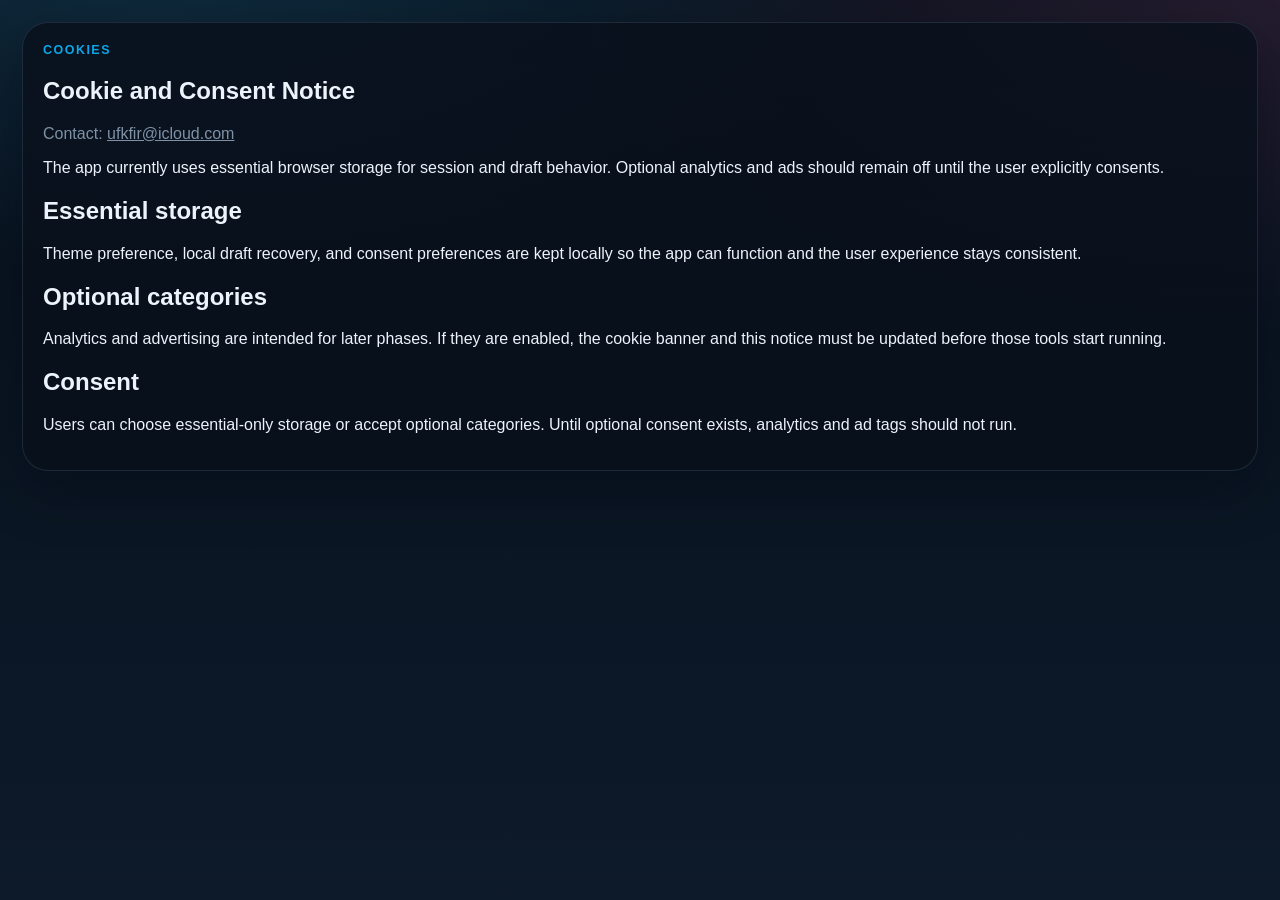
<file: cookies.html>
<!doctype html>
<html lang="en">
<head>
  <meta charset="utf-8" />
  <meta name="viewport" content="width=device-width,initial-scale=1" />
  <title>Cookies | sync.tvguitar.com</title>
  <link rel="stylesheet" href="styles.css" />
</head>
<body data-theme="dark">
<main class="page">
  <section class="panelSection">
    <p class="eyebrow">Cookies</p>
    <h1>Cookie and Consent Notice</h1>
    <p class="muted">Contact: <a href="mailto:ufkfir@icloud.com">ufkfir@icloud.com</a></p>
    <p>The app currently uses essential browser storage for session and draft behavior. Optional analytics and ads should remain off until the user explicitly consents.</p>

    <h2>Essential storage</h2>
    <p>Theme preference, local draft recovery, and consent preferences are kept locally so the app can function and the user experience stays consistent.</p>

    <h2>Optional categories</h2>
    <p>Analytics and advertising are intended for later phases. If they are enabled, the cookie banner and this notice must be updated before those tools start running.</p>

    <h2>Consent</h2>
    <p>Users can choose essential-only storage or accept optional categories. Until optional consent exists, analytics and ad tags should not run.</p>
  </section>
</main>
</body>
</html>
</file>
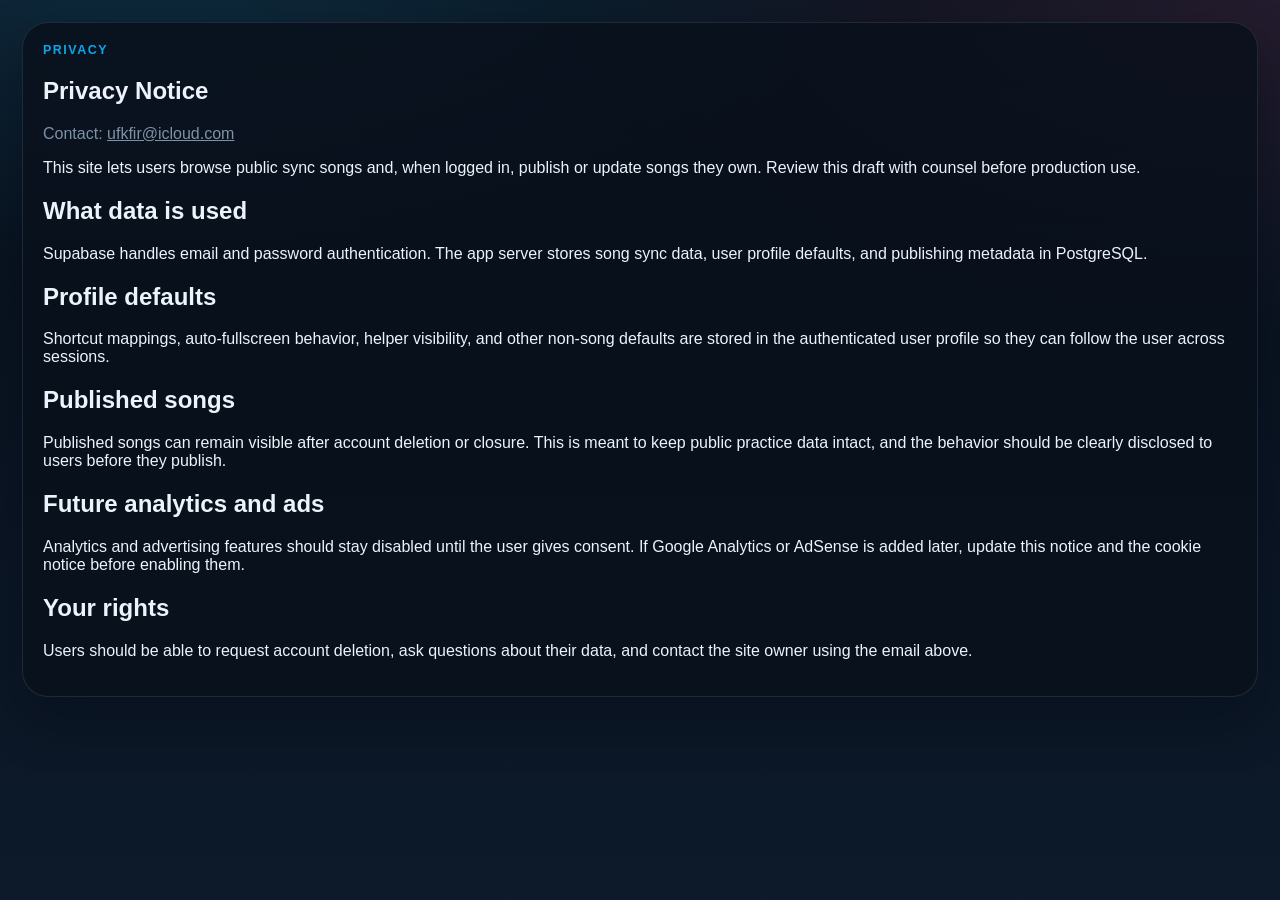
<file: privacy.html>
<!doctype html>
<html lang="en">
<head>
  <meta charset="utf-8" />
  <meta name="viewport" content="width=device-width,initial-scale=1" />
  <title>Privacy | sync.tvguitar.com</title>
  <link rel="stylesheet" href="styles.css" />
</head>
<body data-theme="dark">
<main class="page">
  <section class="panelSection">
    <p class="eyebrow">Privacy</p>
    <h1>Privacy Notice</h1>
    <p class="muted">Contact: <a href="mailto:ufkfir@icloud.com">ufkfir@icloud.com</a></p>
    <p>This site lets users browse public sync songs and, when logged in, publish or update songs they own. Review this draft with counsel before production use.</p>

    <h2>What data is used</h2>
    <p>Supabase handles email and password authentication. The app server stores song sync data, user profile defaults, and publishing metadata in PostgreSQL.</p>

    <h2>Profile defaults</h2>
    <p>Shortcut mappings, auto-fullscreen behavior, helper visibility, and other non-song defaults are stored in the authenticated user profile so they can follow the user across sessions.</p>

    <h2>Published songs</h2>
    <p>Published songs can remain visible after account deletion or closure. This is meant to keep public practice data intact, and the behavior should be clearly disclosed to users before they publish.</p>

    <h2>Future analytics and ads</h2>
    <p>Analytics and advertising features should stay disabled until the user gives consent. If Google Analytics or AdSense is added later, update this notice and the cookie notice before enabling them.</p>

    <h2>Your rights</h2>
    <p>Users should be able to request account deletion, ask questions about their data, and contact the site owner using the email above.</p>
  </section>
</main>
</body>
</html>
</file>
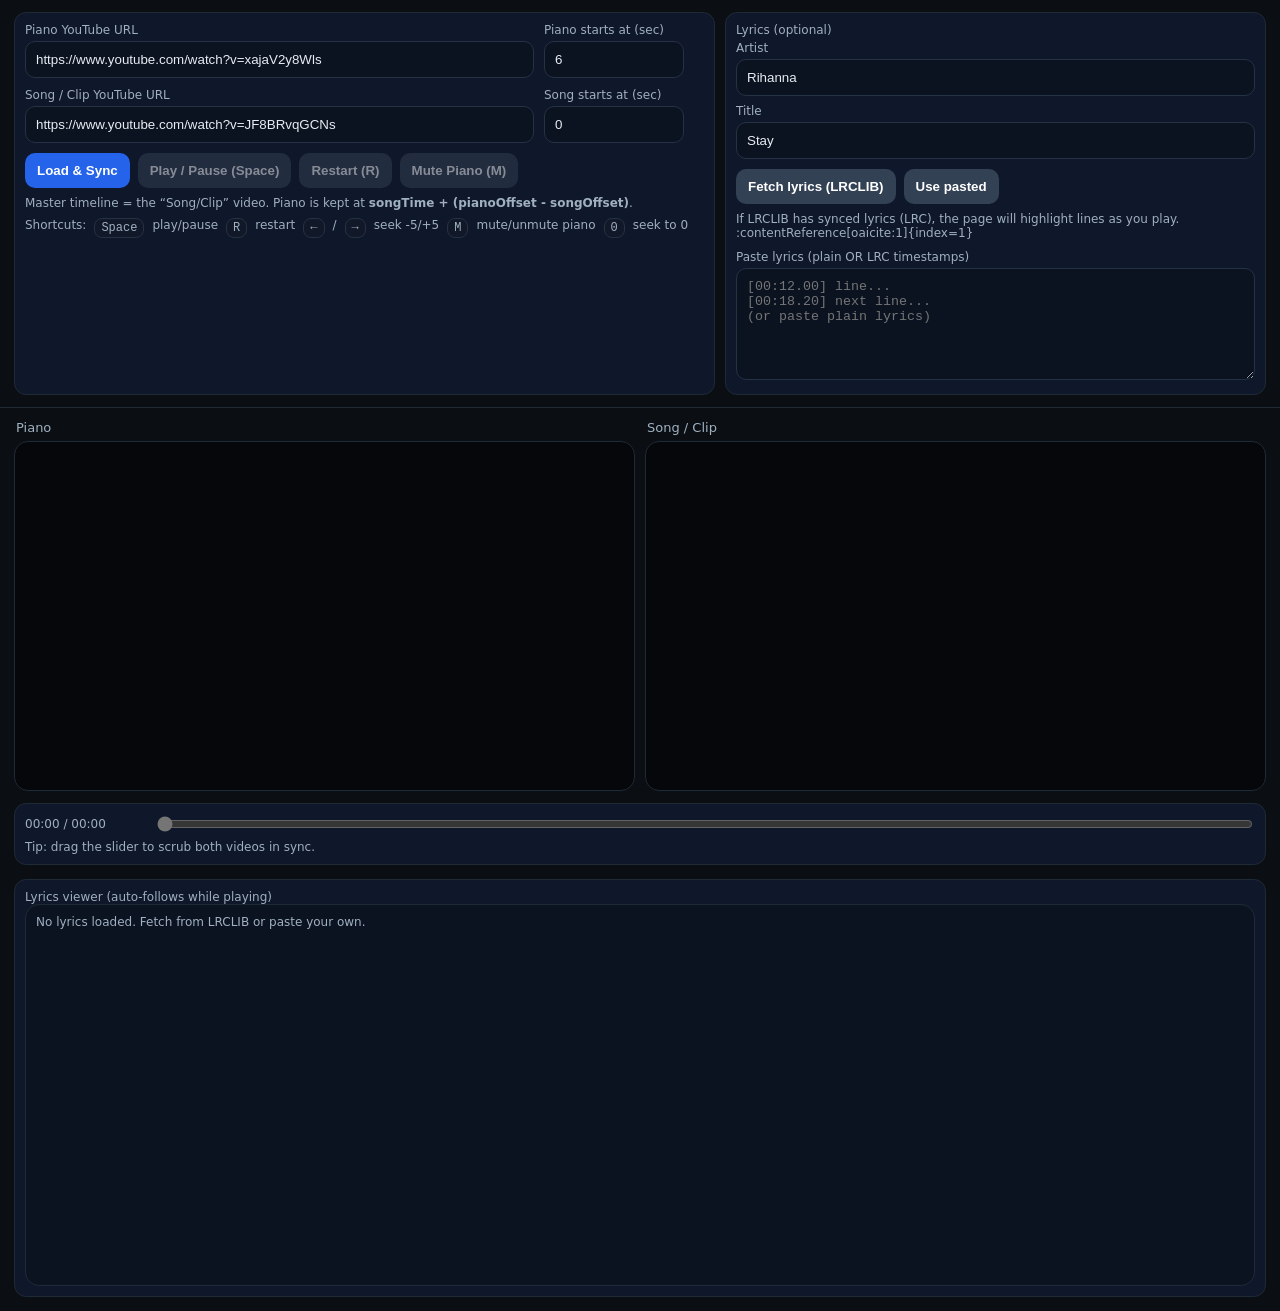
<file: sync-piano.html>
<!doctype html>
<html lang="en">
<head>
    <meta charset="utf-8" />
    <meta name="viewport" content="width=device-width,initial-scale=1" />
    <title>Rihanna – Stay (Piano + Song Sync)</title>
    <style>
        :root { color-scheme: dark; }
        body { margin: 0; font-family: system-ui, Segoe UI, Arial; background:#0b0f14; color:#e6edf3; }
        header { padding: 12px 14px; border-bottom: 1px solid #1f2a37; background:#0b0f14; position: sticky; top: 0; z-index: 10; }
        .row { display:flex; gap:10px; flex-wrap: wrap; }
        .card { background:#0f172a; border:1px solid #1f2a37; border-radius:12px; padding:10px; }
        .grow { flex: 1 1 480px; }
        label { font-size: 12px; color:#9fb0c0; display:block; margin-bottom: 4px; }
        input[type="text"], input[type="number"], textarea {
            width: 100%; box-sizing: border-box;
            background:#0b1220; border:1px solid #253244; color:#e6edf3;
            border-radius:10px; padding:10px; outline:none;
        }
        input[type="number"] { max-width: 140px; }
        button {
            background:#2563eb; border:none; color:white;
            padding:10px 12px; border-radius:10px; cursor:pointer;
            font-weight: 600;
        }
        button.secondary { background:#334155; }
        button:disabled { opacity: .5; cursor: not-allowed; }
        .players { display:flex; gap:10px; padding: 12px 14px; flex-wrap: wrap; }
        .playerWrap { flex: 1 1 480px; min-width: 320px; }
        .playerTitle { font-size: 13px; color:#9fb0c0; margin: 0 0 6px 2px; }
        .playerBox { aspect-ratio: 16/9; background:#05070a; border:1px solid #1f2a37; border-radius: 14px; overflow:hidden; }
        .playerBox > div { width: 100%; height: 100%; }
        .controls { padding: 0 14px 14px; }
        .timeline { display:flex; align-items:center; gap:10px; }
        input[type="range"] { width: 100%; }
        .small { font-size: 12px; color:#9fb0c0; }
        .lyricsArea { padding: 0 14px 14px; display:grid; gap:10px; }
        .lyricsBox { height: 40vh; overflow:auto; border:1px solid #1f2a37; border-radius: 14px; background:#0b1220; padding:10px; }
        .line { padding: 6px 8px; border-radius: 10px; }
        .line.active { background:#1d4ed8; color:white; }
        .kbd { font-family: ui-monospace, SFMono-Regular, Menlo, Consolas, monospace; background:#111827; border:1px solid #243244; padding:2px 6px; border-radius: 8px; }
        .hint { display:flex; flex-wrap: wrap; gap:8px; }
    </style>
</head>
<body>
<header>
    <div class="row">
        <div class="card grow">
            <div class="row" style="align-items:end;">
                <div class="grow">
                    <label>Piano YouTube URL</label>
                    <input id="pianoUrl" type="text" value="https://www.youtube.com/watch?v=xajaV2y8Wls" />
                </div>
                <div style="width:160px;">
                    <label>Piano starts at (sec)</label>
                    <input id="pianoOffset" type="number" step="0.1" value="6" />
                </div>
            </div>

            <div class="row" style="margin-top:10px; align-items:end;">
                <div class="grow">
                    <label>Song / Clip YouTube URL</label>
                    <input id="songUrl" type="text" value="https://www.youtube.com/watch?v=JF8BRvqGCNs" />
                </div>
                <div style="width:160px;">
                    <label>Song starts at (sec)</label>
                    <input id="songOffset" type="number" step="0.1" value="0" />
                </div>
            </div>

            <div class="row" style="margin-top:10px; gap:8px;">
                <button id="loadBtn">Load & Sync</button>
                <button id="playBtn" class="secondary" disabled>Play / Pause (Space)</button>
                <button id="restartBtn" class="secondary" disabled>Restart (R)</button>
                <button id="mutePianoBtn" class="secondary" disabled>Mute Piano (M)</button>
            </div>

            <div class="small" style="margin-top:8px;">
                Master timeline = the “Song/Clip” video. Piano is kept at <b>songTime + (pianoOffset - songOffset)</b>.
            </div>

            <div class="hint small" style="margin-top:8px;">
                Shortcuts:
                <span class="kbd">Space</span> play/pause
                <span class="kbd">R</span> restart
                <span class="kbd">←</span>/<span class="kbd">→</span> seek -5/+5
                <span class="kbd">M</span> mute/unmute piano
                <span class="kbd">0</span> seek to 0
            </div>
        </div>

        <div class="card" style="flex: 1 1 320px;">
            <label>Lyrics (optional)</label>
            <div class="row" style="gap:8px; align-items:end;">
                <div class="grow">
                    <label style="margin-top:0;">Artist</label>
                    <input id="artist" type="text" value="Rihanna" />
                </div>
                <div class="grow">
                    <label style="margin-top:0;">Title</label>
                    <input id="title" type="text" value="Stay" />
                </div>
            </div>
            <div class="row" style="margin-top:10px; gap:8px;">
                <button id="fetchLyricsBtn" class="secondary">Fetch lyrics (LRCLIB)</button>
                <button id="usePastedBtn" class="secondary">Use pasted</button>
            </div>
            <div class="small" style="margin-top:8px;">
                If LRCLIB has synced lyrics (LRC), the page will highlight lines as you play. :contentReference[oaicite:1]{index=1}
            </div>
            <label style="margin-top:10px;">Paste lyrics (plain OR LRC timestamps)</label>
            <textarea id="lyricsPaste" rows="6" placeholder="[00:12.00] line...
[00:18.20] next line...
(or paste plain lyrics)"></textarea>
        </div>
    </div>
</header>

<section class="players">
    <div class="playerWrap">
        <p class="playerTitle">Piano</p>
        <div class="playerBox"><div id="pianoPlayer"></div></div>
    </div>
    <div class="playerWrap">
        <p class="playerTitle">Song / Clip</p>
        <div class="playerBox"><div id="songPlayer"></div></div>
    </div>
</section>

<section class="controls">
    <div class="card">
        <div class="timeline">
            <span id="timeLabel" class="small" style="min-width:120px;">00:00 / 00:00</span>
            <input id="scrubber" type="range" min="0" max="100" value="0" step="0.01" disabled />
        </div>
        <div class="small" style="margin-top:6px;">
            Tip: drag the slider to scrub both videos in sync.
        </div>
    </div>
</section>

<section class="lyricsArea">
    <div class="card">
        <div class="small">Lyrics viewer (auto-follows while playing)</div>
        <div id="lyricsBox" class="lyricsBox"></div>
    </div>
</section>

<script>
    // --- Helpers ---
    function extractYouTubeId(url) {
        try {
            const u = new URL(url.trim());
            if (u.hostname.includes("youtu.be")) return u.pathname.replace("/", "");
            if (u.searchParams.get("v")) return u.searchParams.get("v");
            // fallback: last path segment
            const parts = u.pathname.split("/").filter(Boolean);
            return parts[parts.length - 1] || "";
        } catch { return ""; }
    }

    function fmtTime(sec) {
        sec = Math.max(0, sec || 0);
        const m = Math.floor(sec / 60);
        const s = Math.floor(sec % 60);
        return String(m).padStart(2,"0") + ":" + String(s).padStart(2,"0");
    }

    // Parse LRC: lines like [mm:ss.xx] text
    function parseLRC(text) {
        const lines = [];
        const re = /\[(\d{1,2}):(\d{2})(?:\.(\d{1,2}))?\]\s*(.*)/g;
        const raw = text.split(/\r?\n/);
        for (const row of raw) {
            let m;
            let matched = false;
            while ((m = re.exec(row)) !== null) {
                matched = true;
                const mm = parseInt(m[1], 10);
                const ss = parseInt(m[2], 10);
                const cs = m[3] ? parseInt(m[3].padEnd(2,"0"), 10) : 0; // centiseconds
                const t = mm * 60 + ss + cs / 100;
                const content = (m[4] || "").trim();
                lines.push({ t, content });
            }
            if (!matched && row.trim()) {
                // plain text line (no time)
                lines.push({ t: null, content: row.trim() });
            }
            re.lastIndex = 0;
        }
        // If any timed lines exist, sort them
        const hasTimed = lines.some(x => x.t !== null);
        if (hasTimed) return lines.filter(x => x.t !== null && x.content).sort((a,b)=>a.t-b.t);
        // Otherwise plain lyrics
        return lines.filter(x => x.content).map((x,i)=>({t:null, content:x.content, i}));
    }

    // --- State ---
    let song, piano;
    let readySong = false, readyPiano = false;
    let syncing = false;
    let userScrubbing = false;

    let baseOffset = 0; // pianoTime = songTime + baseOffset
    let songStartOffset = 0;
    let duration = 0;

    let lyrics = [];
    let lastActiveIdx = -1;

    // --- UI ---
    const el = (id) => document.getElementById(id);
    const loadBtn = el("loadBtn");
    const playBtn = el("playBtn");
    const restartBtn = el("restartBtn");
    const mutePianoBtn = el("mutePianoBtn");
    const scrubber = el("scrubber");
    const timeLabel = el("timeLabel");
    const lyricsBox = el("lyricsBox");

    function renderLyrics() {
        lyricsBox.innerHTML = "";
        if (!lyrics.length) {
            lyricsBox.innerHTML = `<div class="small">No lyrics loaded. Fetch from LRCLIB or paste your own.</div>`;
            return;
        }
        lyrics.forEach((l, idx) => {
            const div = document.createElement("div");
            div.className = "line";
            div.dataset.idx = String(idx);
            div.textContent = (l.t != null ? `[${fmtTime(l.t)}] ` : "") + l.content;
            lyricsBox.appendChild(div);
        });
        lastActiveIdx = -1;
    }

    function setActiveLyricByTime(t) {
        if (!lyrics.length) return;
        // timed lyrics only
        if (lyrics[0].t == null) return;

        // find last line with time <= t
        let lo = 0, hi = lyrics.length - 1, ans = -1;
        while (lo <= hi) {
            const mid = (lo + hi) >> 1;
            if (lyrics[mid].t <= t) { ans = mid; lo = mid + 1; }
            else hi = mid - 1;
        }
        if (ans === -1) ans = 0;
        if (ans === lastActiveIdx) return;

        const prev = lyricsBox.querySelector(".line.active");
        if (prev) prev.classList.remove("active");

        const curr = lyricsBox.querySelector(`.line[data-idx="${ans}"]`);
        if (curr) {
            curr.classList.add("active");
            curr.scrollIntoView({ block: "center", behavior: "smooth" });
        }
        lastActiveIdx = ans;
    }

    // --- YouTube API boot ---
    function ensureYTApi() {
        return new Promise((resolve) => {
            if (window.YT && window.YT.Player) return resolve();
            const tag = document.createElement("script");
            tag.src = "https://www.youtube.com/iframe_api";
            window.onYouTubeIframeAPIReady = () => resolve();
            document.head.appendChild(tag);
        });
    }

    function canSync() { return readySong && readyPiano; }

    function enableControls() {
        playBtn.disabled = false;
        restartBtn.disabled = false;
        mutePianoBtn.disabled = false;
        scrubber.disabled = false;
    }

    function calcOffsets() {
        const pOff = parseFloat(el("pianoOffset").value || "0");
        const sOff = parseFloat(el("songOffset").value || "0");
        songStartOffset = sOff;
        baseOffset = pOff - sOff; // pianoTime = songTime + baseOffset
    }

    function safeSeekBoth(songTime) {
        songTime = Math.max(0, Math.min(duration || songTime, songTime));
        const pianoTime = Math.max(0, songTime + baseOffset);

        // Seek song first (master)
        song.seekTo(songTime + songStartOffset, true);
        piano.seekTo(pianoTime + songStartOffset, true); // align in same master frame
    }

    // drift correction
    function syncLoop() {
        if (!canSync()) return;
        if (userScrubbing) return;

        const st = song.getCurrentTime() - songStartOffset;
        const pt = piano.getCurrentTime() - songStartOffset;
        const targetP = st + baseOffset;

        // If drift is big, correct it
        const drift = pt - targetP;
        if (Math.abs(drift) > 0.25) {
            piano.seekTo(Math.max(0, targetP + songStartOffset), true);
        }

        // Update UI
        if (!syncing) return;
        scrubber.value = String(Math.max(0, Math.min(duration, st)));
        timeLabel.textContent = `${fmtTime(st)} / ${fmtTime(duration)}`;
        setActiveLyricByTime(st);

        requestAnimationFrame(syncLoop);
    }

    function isPlayingAny() {
        // 1 = playing
        return (song.getPlayerState && song.getPlayerState() === 1) || (piano.getPlayerState && piano.getPlayerState() === 1);
    }

    function togglePlayPause() {
        if (!canSync()) return;
        const st = Math.max(0, song.getCurrentTime() - songStartOffset);

        // make sure both are aligned right before toggling play
        safeSeekBoth(st);

        if (isPlayingAny()) {
            song.pauseVideo(); piano.pauseVideo();
            syncing = false;
        } else {
            song.playVideo(); piano.playVideo();
            syncing = true;
            requestAnimationFrame(syncLoop);
        }
    }

    function restart() {
        if (!canSync()) return;
        song.pauseVideo(); piano.pauseVideo();
        safeSeekBoth(0);
        syncing = false;
        scrubber.value = "0";
        timeLabel.textContent = `${fmtTime(0)} / ${fmtTime(duration)}`;
        setActiveLyricByTime(0);
    }

    function toggleMutePiano() {
        if (!piano) return;
        if (piano.isMuted()) piano.unMute();
        else piano.mute();
        mutePianoBtn.textContent = piano.isMuted() ? "Unmute Piano (M)" : "Mute Piano (M)";
    }

    async function loadPlayers() {
        calcOffsets();

        const pianoId = extractYouTubeId(el("pianoUrl").value);
        const songId  = extractYouTubeId(el("songUrl").value);

        if (!pianoId || !songId) {
            alert("Could not parse one of the YouTube URLs (missing video id).");
            return;
        }

        await ensureYTApi();

        readySong = false; readyPiano = false;
        syncing = false;
        scrubber.disabled = true;
        playBtn.disabled = true;
        restartBtn.disabled = true;
        mutePianoBtn.disabled = true;

        // (Re)create players
        if (piano?.destroy) piano.destroy();
        if (song?.destroy) song.destroy();

        piano = new YT.Player("pianoPlayer", {
            videoId: pianoId,
            playerVars: { playsinline: 1, modestbranding: 1, rel: 0 },
            events: {
                onReady: () => {
                    readyPiano = true;
                    // You said you start the piano muted:
                    piano.mute();
                    mutePianoBtn.textContent = "Unmute Piano (M)";
                    if (canSync()) onBothReady();
                }
            }
        });

        song = new YT.Player("songPlayer", {
            videoId: songId,
            playerVars: { playsinline: 1, modestbranding: 1, rel: 0 },
            events: {
                onReady: () => {
                    readySong = true;
                    if (canSync()) onBothReady();
                }
            }
        });

        function onBothReady() {
            // Grab duration from song (master)
            duration = Math.max(0, (song.getDuration?.() || 0) - songStartOffset);
            scrubber.max = String(duration || 100);
            enableControls();

            // Ensure perfect initial alignment
            safeSeekBoth(0);
            timeLabel.textContent = `${fmtTime(0)} / ${fmtTime(duration)}`;
            setActiveLyricByTime(0);
        }
    }

    // --- Lyrics fetch (LRCLIB) ---
    async function fetchLyricsLRCLIB() {
        const artist = el("artist").value.trim();
        const title  = el("title").value.trim();
        if (!artist || !title) return alert("Enter Artist + Title first.");

        // LRCLIB has a public API docs; commonly used: /api/search then /api/get by id. :contentReference[oaicite:2]{index=2}
        // We'll try search first. If CORS blocks in some environments, paste lyrics manually.
        try {
            const qs = new URLSearchParams({ q: `${artist} ${title}` });
            const searchUrl = `https://lrclib.net/api/search?${qs.toString()}`;
            const r = await fetch(searchUrl);
            if (!r.ok) throw new Error(`Search failed: ${r.status}`);
            const arr = await r.json();
            if (!Array.isArray(arr) || arr.length === 0) throw new Error("No results in LRCLIB.");

            // pick best-ish match (first result)
            const best = arr[0];
            if (!best?.id) throw new Error("LRCLIB result missing id.");

            const getUrl = `https://lrclib.net/api/get?id=${encodeURIComponent(best.id)}`;
            const r2 = await fetch(getUrl);
            if (!r2.ok) throw new Error(`Get failed: ${r2.status}`);
            const rec = await r2.json();

            // Fields vary by record; try common ones:
            const text = (rec?.syncedLyrics || rec?.synced_lyrics || rec?.plainLyrics || rec?.plain_lyrics || "").trim();
            if (!text) throw new Error("No lyrics text returned.");
            el("lyricsPaste").value = text;

            lyrics = parseLRC(text);
            renderLyrics();
            // align highlight to current time
            if (canSync()) setActiveLyricByTime(Math.max(0, song.getCurrentTime() - songStartOffset));
        } catch (e) {
            console.warn(e);
            alert("LRCLIB fetch failed (or blocked). Paste lyrics manually in the box and click “Use pasted”.");
        }
    }

    function usePastedLyrics() {
        const text = el("lyricsPaste").value.trim();
        if (!text) return alert("Paste some lyrics first.");
        lyrics = parseLRC(text);
        renderLyrics();
    }

    // --- Events ---
    loadBtn.addEventListener("click", loadPlayers);
    playBtn.addEventListener("click", togglePlayPause);
    restartBtn.addEventListener("click", restart);
    mutePianoBtn.addEventListener("click", toggleMutePiano);

    el("fetchLyricsBtn").addEventListener("click", fetchLyricsLRCLIB);
    el("usePastedBtn").addEventListener("click", usePastedLyrics);

    scrubber.addEventListener("input", () => {
        if (!canSync()) return;
        userScrubbing = true;
        const t = parseFloat(scrubber.value || "0");
        timeLabel.textContent = `${fmtTime(t)} / ${fmtTime(duration)}`;
        setActiveLyricByTime(t);
    });

    scrubber.addEventListener("change", () => {
        if (!canSync()) return;
        const t = parseFloat(scrubber.value || "0");
        safeSeekBoth(t);
        userScrubbing = false;
        // If it was playing, keep playing
        if (isPlayingAny()) {
            song.playVideo(); piano.playVideo();
            syncing = true;
            requestAnimationFrame(syncLoop);
        }
    });

    window.addEventListener("keydown", (e) => {
        if (["INPUT","TEXTAREA"].includes(document.activeElement?.tagName)) return;

        if (e.code === "Space") { e.preventDefault(); togglePlayPause(); }
        else if (e.key.toLowerCase() === "r") { restart(); }
        else if (e.key.toLowerCase() === "m") { toggleMutePiano(); }
        else if (e.key === "0") { safeSeekBoth(0); }
        else if (e.key === "ArrowLeft") {
            if (!canSync()) return;
            const t = Math.max(0, (song.getCurrentTime() - songStartOffset) - 5);
            safeSeekBoth(t);
        } else if (e.key === "ArrowRight") {
            if (!canSync()) return;
            const t = Math.min(duration, (song.getCurrentTime() - songStartOffset) + 5);
            safeSeekBoth(t);
        }
    });

    // init empty lyrics view
    renderLyrics();
</script>
</body>
</html>
</file>
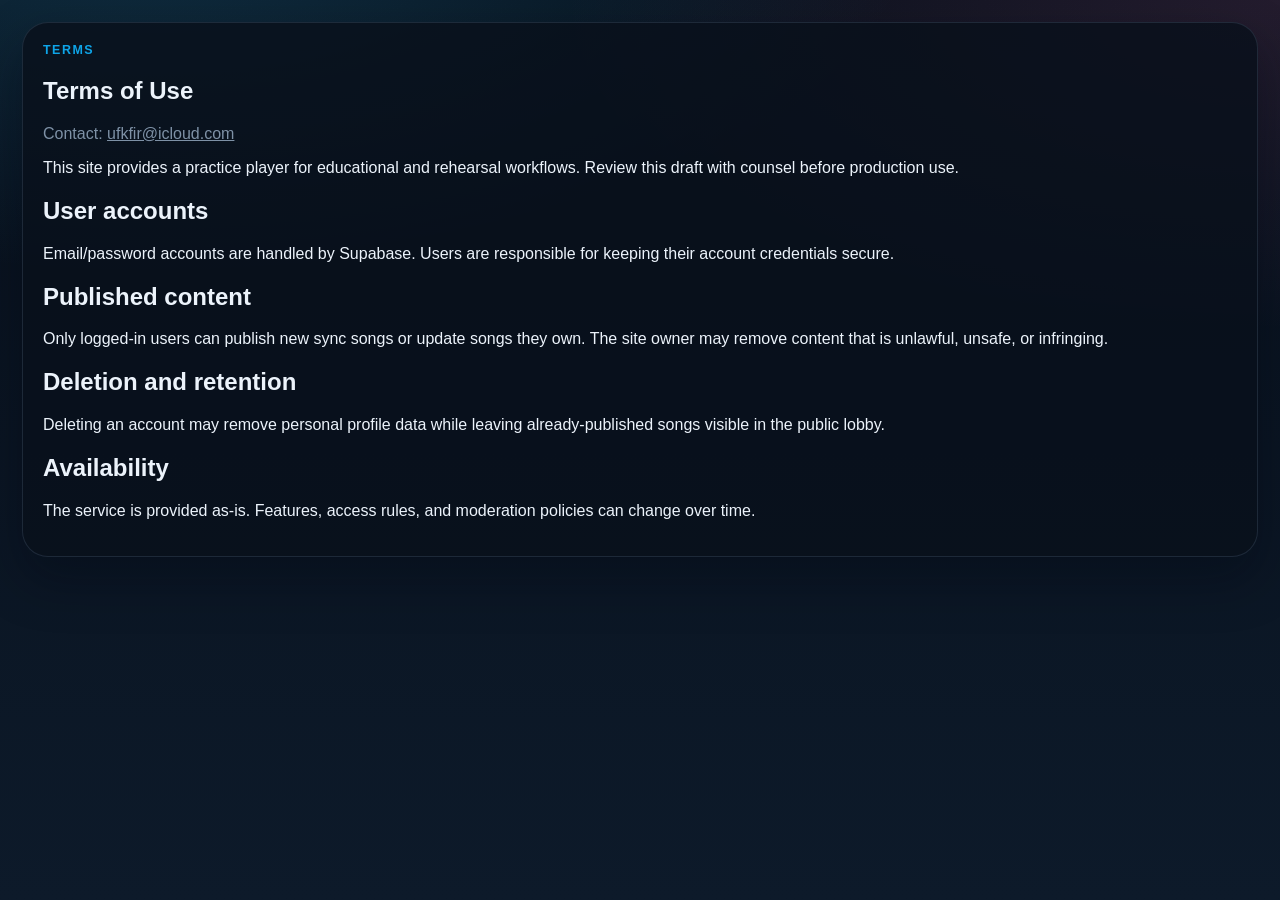
<file: terms.html>
<!doctype html>
<html lang="en">
<head>
  <meta charset="utf-8" />
  <meta name="viewport" content="width=device-width,initial-scale=1" />
  <title>Terms | sync.tvguitar.com</title>
  <link rel="stylesheet" href="styles.css" />
</head>
<body data-theme="dark">
<main class="page">
  <section class="panelSection">
    <p class="eyebrow">Terms</p>
    <h1>Terms of Use</h1>
    <p class="muted">Contact: <a href="mailto:ufkfir@icloud.com">ufkfir@icloud.com</a></p>
    <p>This site provides a practice player for educational and rehearsal workflows. Review this draft with counsel before production use.</p>

    <h2>User accounts</h2>
    <p>Email/password accounts are handled by Supabase. Users are responsible for keeping their account credentials secure.</p>

    <h2>Published content</h2>
    <p>Only logged-in users can publish new sync songs or update songs they own. The site owner may remove content that is unlawful, unsafe, or infringing.</p>

    <h2>Deletion and retention</h2>
    <p>Deleting an account may remove personal profile data while leaving already-published songs visible in the public lobby.</p>

    <h2>Availability</h2>
    <p>The service is provided as-is. Features, access rules, and moderation policies can change over time.</p>
  </section>
</main>
</body>
</html>
</file>
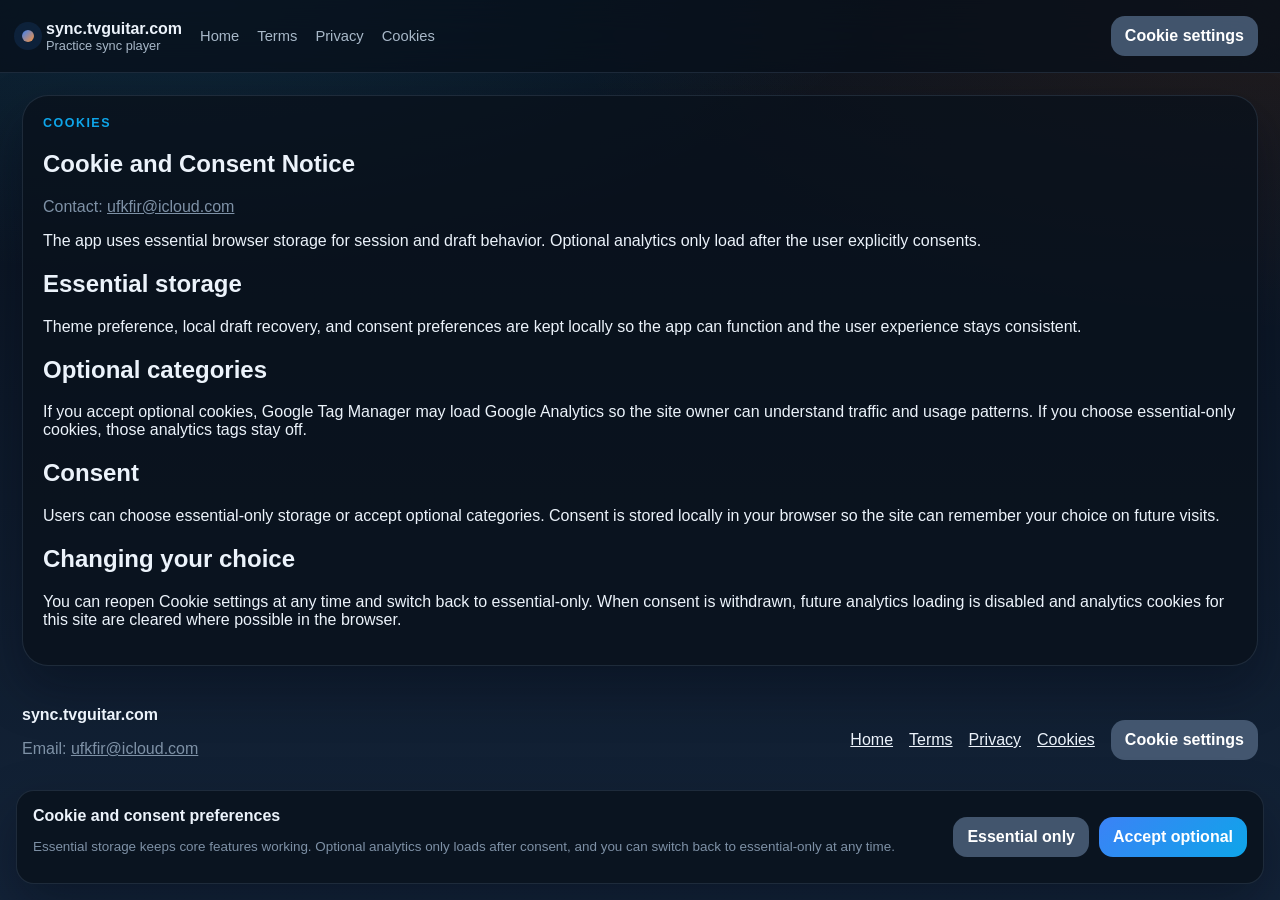
<file: client/cookies.html>
<!doctype html>
<html lang="en">
<head>
  <meta charset="utf-8" />
  <meta name="viewport" content="width=device-width,initial-scale=1" />
  <title>Cookies | sync.tvguitar.com</title>
  <link rel="stylesheet" href="styles.css" />
  <script src="consent.js"></script>
</head>
<body data-theme="dark">
<div id="gtmConsentedFrame" style="display:none"></div>
<header class="siteHeader">
  <a class="brand" href="/">
    <span class="brandDot"></span>
    <span>
      <strong>sync.tvguitar.com</strong>
      <small>Practice sync player</small>
    </span>
  </a>

  <nav class="headerNav">
    <a href="/">Home</a>
    <a href="/terms.html">Terms</a>
    <a href="/privacy.html">Privacy</a>
    <a href="/cookies.html">Cookies</a>
  </nav>

  <div class="headerActions">
    <button class="buttonLike secondary" type="button" data-open-cookie-settings>Cookie settings</button>
  </div>
</header>
<main class="page">
  <section class="panelSection">
    <p class="eyebrow">Cookies</p>
    <h1>Cookie and Consent Notice</h1>
    <p class="muted">Contact: <a href="mailto:ufkfir@icloud.com">ufkfir@icloud.com</a></p>
    <p>The app uses essential browser storage for session and draft behavior. Optional analytics only load after the user explicitly consents.</p>

    <h2>Essential storage</h2>
    <p>Theme preference, local draft recovery, and consent preferences are kept locally so the app can function and the user experience stays consistent.</p>

    <h2>Optional categories</h2>
    <p>If you accept optional cookies, Google Tag Manager may load Google Analytics so the site owner can understand traffic and usage patterns. If you choose essential-only cookies, those analytics tags stay off.</p>

    <h2>Consent</h2>
    <p>Users can choose essential-only storage or accept optional categories. Consent is stored locally in your browser so the site can remember your choice on future visits.</p>

    <h2>Changing your choice</h2>
    <p>You can reopen Cookie settings at any time and switch back to essential-only. When consent is withdrawn, future analytics loading is disabled and analytics cookies for this site are cleared where possible in the browser.</p>
  </section>
</main>
<footer class="siteFooter">
  <div>
    <strong>sync.tvguitar.com</strong>
    <p class="muted">Email: <a href="mailto:ufkfir@icloud.com">ufkfir@icloud.com</a></p>
  </div>
  <div class="footerLinks">
    <a href="/">Home</a>
    <a href="/terms.html">Terms</a>
    <a href="/privacy.html">Privacy</a>
    <a href="/cookies.html">Cookies</a>
    <button class="buttonLike secondary" type="button" data-open-cookie-settings>Cookie settings</button>
  </div>
</footer>
<div id="cookieBanner" class="cookieBanner hidden" role="dialog" aria-live="polite">
  <div>
    <strong>Cookie and consent preferences</strong>
    <p class="small muted">
      Essential storage keeps core features working. Optional analytics only loads after consent, and you can switch back to essential-only at any time.
    </p>
  </div>
  <div class="cookieActions">
    <button id="cookieEssentialBtn" class="secondary" type="button">Essential only</button>
    <button id="cookieAcceptBtn" class="primary" type="button">Accept optional</button>
  </div>
</div>
</body>
</html>
</file>
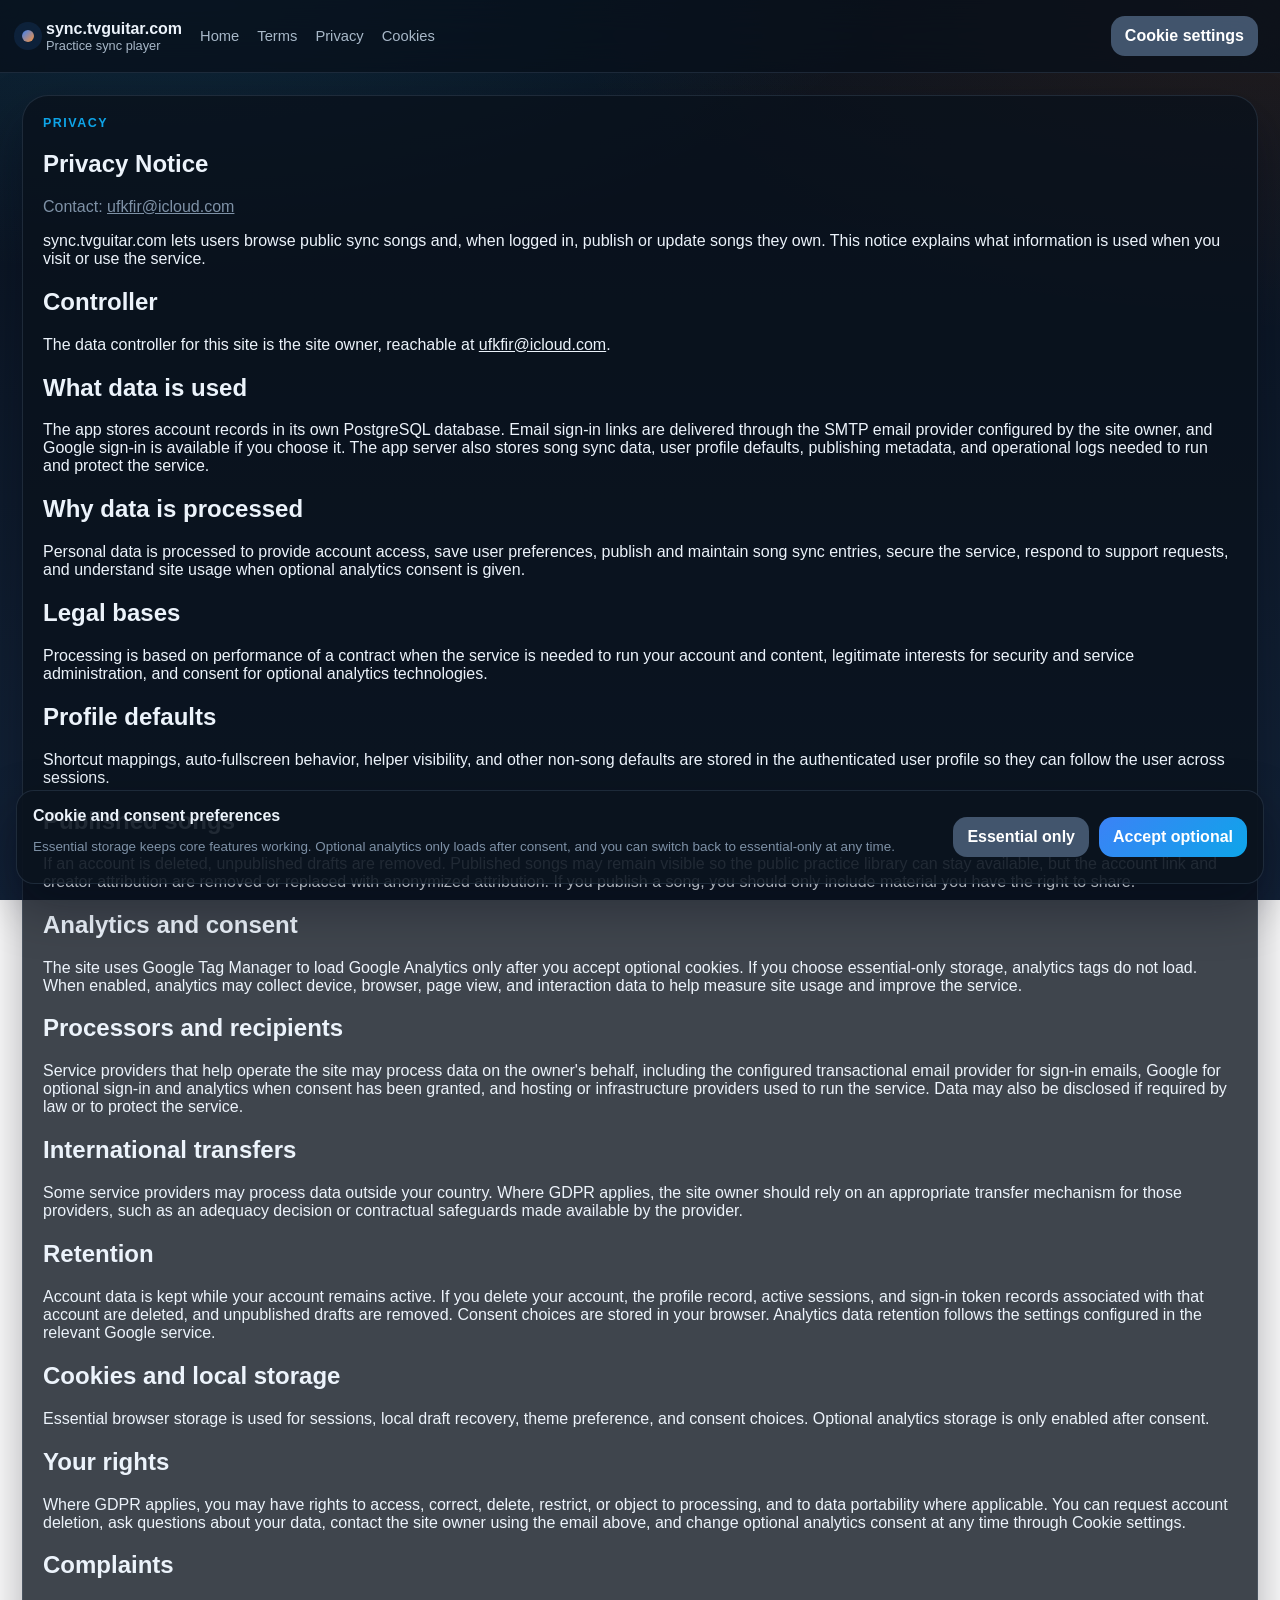
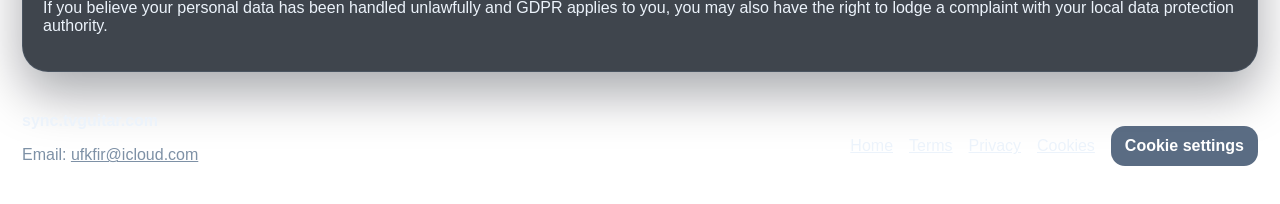
<file: client/privacy.html>
<!doctype html>
<html lang="en">
<head>
  <meta charset="utf-8" />
  <meta name="viewport" content="width=device-width,initial-scale=1" />
  <title>Privacy | sync.tvguitar.com</title>
  <link rel="stylesheet" href="styles.css" />
  <script src="consent.js"></script>
</head>
<body data-theme="dark">
<div id="gtmConsentedFrame" style="display:none"></div>
<header class="siteHeader">
  <a class="brand" href="/">
    <span class="brandDot"></span>
    <span>
      <strong>sync.tvguitar.com</strong>
      <small>Practice sync player</small>
    </span>
  </a>

  <nav class="headerNav">
    <a href="/">Home</a>
    <a href="/terms.html">Terms</a>
    <a href="/privacy.html">Privacy</a>
    <a href="/cookies.html">Cookies</a>
  </nav>

  <div class="headerActions">
    <button class="buttonLike secondary" type="button" data-open-cookie-settings>Cookie settings</button>
  </div>
</header>
<main class="page">
  <section class="panelSection">
    <p class="eyebrow">Privacy</p>
    <h1>Privacy Notice</h1>
    <p class="muted">Contact: <a href="mailto:ufkfir@icloud.com">ufkfir@icloud.com</a></p>
    <p>sync.tvguitar.com lets users browse public sync songs and, when logged in, publish or update songs they own. This notice explains what information is used when you visit or use the service.</p>

    <h2>Controller</h2>
    <p>The data controller for this site is the site owner, reachable at <a href="mailto:ufkfir@icloud.com">ufkfir@icloud.com</a>.</p>

    <h2>What data is used</h2>
    <p>The app stores account records in its own PostgreSQL database. Email sign-in links are delivered through the SMTP email provider configured by the site owner, and Google sign-in is available if you choose it. The app server also stores song sync data, user profile defaults, publishing metadata, and operational logs needed to run and protect the service.</p>

    <h2>Why data is processed</h2>
    <p>Personal data is processed to provide account access, save user preferences, publish and maintain song sync entries, secure the service, respond to support requests, and understand site usage when optional analytics consent is given.</p>

    <h2>Legal bases</h2>
    <p>Processing is based on performance of a contract when the service is needed to run your account and content, legitimate interests for security and service administration, and consent for optional analytics technologies.</p>

    <h2>Profile defaults</h2>
    <p>Shortcut mappings, auto-fullscreen behavior, helper visibility, and other non-song defaults are stored in the authenticated user profile so they can follow the user across sessions.</p>

    <h2>Published songs</h2>
    <p>If an account is deleted, unpublished drafts are removed. Published songs may remain visible so the public practice library can stay available, but the account link and creator attribution are removed or replaced with anonymized attribution. If you publish a song, you should only include material you have the right to share.</p>

    <h2>Analytics and consent</h2>
    <p>The site uses Google Tag Manager to load Google Analytics only after you accept optional cookies. If you choose essential-only storage, analytics tags do not load. When enabled, analytics may collect device, browser, page view, and interaction data to help measure site usage and improve the service.</p>

    <h2>Processors and recipients</h2>
    <p>Service providers that help operate the site may process data on the owner&apos;s behalf, including the configured transactional email provider for sign-in emails, Google for optional sign-in and analytics when consent has been granted, and hosting or infrastructure providers used to run the service. Data may also be disclosed if required by law or to protect the service.</p>

    <h2>International transfers</h2>
    <p>Some service providers may process data outside your country. Where GDPR applies, the site owner should rely on an appropriate transfer mechanism for those providers, such as an adequacy decision or contractual safeguards made available by the provider.</p>

    <h2>Retention</h2>
    <p>Account data is kept while your account remains active. If you delete your account, the profile record, active sessions, and sign-in token records associated with that account are deleted, and unpublished drafts are removed. Consent choices are stored in your browser. Analytics data retention follows the settings configured in the relevant Google service.</p>

    <h2>Cookies and local storage</h2>
    <p>Essential browser storage is used for sessions, local draft recovery, theme preference, and consent choices. Optional analytics storage is only enabled after consent.</p>

    <h2>Your rights</h2>
    <p>Where GDPR applies, you may have rights to access, correct, delete, restrict, or object to processing, and to data portability where applicable. You can request account deletion, ask questions about your data, contact the site owner using the email above, and change optional analytics consent at any time through Cookie settings.</p>

    <h2>Complaints</h2>
    <p>If you believe your personal data has been handled unlawfully and GDPR applies to you, you may also have the right to lodge a complaint with your local data protection authority.</p>
  </section>
</main>
<footer class="siteFooter">
  <div>
    <strong>sync.tvguitar.com</strong>
    <p class="muted">Email: <a href="mailto:ufkfir@icloud.com">ufkfir@icloud.com</a></p>
  </div>
  <div class="footerLinks">
    <a href="/">Home</a>
    <a href="/terms.html">Terms</a>
    <a href="/privacy.html">Privacy</a>
    <a href="/cookies.html">Cookies</a>
    <button class="buttonLike secondary" type="button" data-open-cookie-settings>Cookie settings</button>
  </div>
</footer>
<div id="cookieBanner" class="cookieBanner hidden" role="dialog" aria-live="polite">
  <div>
    <strong>Cookie and consent preferences</strong>
    <p class="small muted">
      Essential storage keeps core features working. Optional analytics only loads after consent, and you can switch back to essential-only at any time.
    </p>
  </div>
  <div class="cookieActions">
    <button id="cookieEssentialBtn" class="secondary" type="button">Essential only</button>
    <button id="cookieAcceptBtn" class="primary" type="button">Accept optional</button>
  </div>
</div>
</body>
</html>
</file>
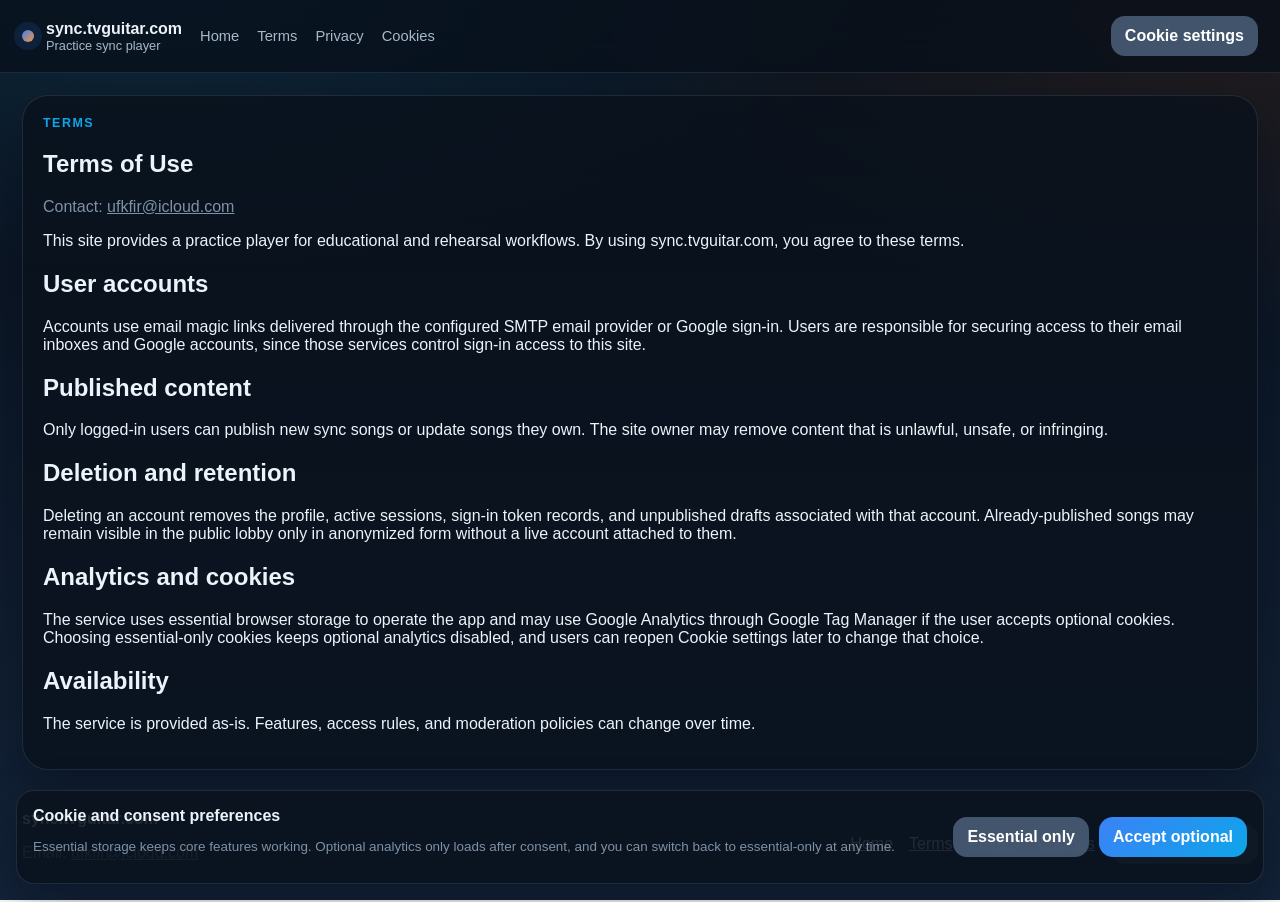
<file: client/terms.html>
<!doctype html>
<html lang="en">
<head>
  <meta charset="utf-8" />
  <meta name="viewport" content="width=device-width,initial-scale=1" />
  <title>Terms | sync.tvguitar.com</title>
  <link rel="stylesheet" href="styles.css" />
  <script src="consent.js"></script>
</head>
<body data-theme="dark">
<div id="gtmConsentedFrame" style="display:none"></div>
<header class="siteHeader">
  <a class="brand" href="/">
    <span class="brandDot"></span>
    <span>
      <strong>sync.tvguitar.com</strong>
      <small>Practice sync player</small>
    </span>
  </a>

  <nav class="headerNav">
    <a href="/">Home</a>
    <a href="/terms.html">Terms</a>
    <a href="/privacy.html">Privacy</a>
    <a href="/cookies.html">Cookies</a>
  </nav>

  <div class="headerActions">
    <button class="buttonLike secondary" type="button" data-open-cookie-settings>Cookie settings</button>
  </div>
</header>
<main class="page">
  <section class="panelSection">
    <p class="eyebrow">Terms</p>
    <h1>Terms of Use</h1>
    <p class="muted">Contact: <a href="mailto:ufkfir@icloud.com">ufkfir@icloud.com</a></p>
    <p>This site provides a practice player for educational and rehearsal workflows. By using sync.tvguitar.com, you agree to these terms.</p>

    <h2>User accounts</h2>
    <p>Accounts use email magic links delivered through the configured SMTP email provider or Google sign-in. Users are responsible for securing access to their email inboxes and Google accounts, since those services control sign-in access to this site.</p>

    <h2>Published content</h2>
    <p>Only logged-in users can publish new sync songs or update songs they own. The site owner may remove content that is unlawful, unsafe, or infringing.</p>

    <h2>Deletion and retention</h2>
    <p>Deleting an account removes the profile, active sessions, sign-in token records, and unpublished drafts associated with that account. Already-published songs may remain visible in the public lobby only in anonymized form without a live account attached to them.</p>

    <h2>Analytics and cookies</h2>
    <p>The service uses essential browser storage to operate the app and may use Google Analytics through Google Tag Manager if the user accepts optional cookies. Choosing essential-only cookies keeps optional analytics disabled, and users can reopen Cookie settings later to change that choice.</p>

    <h2>Availability</h2>
    <p>The service is provided as-is. Features, access rules, and moderation policies can change over time.</p>
  </section>
</main>
<footer class="siteFooter">
  <div>
    <strong>sync.tvguitar.com</strong>
    <p class="muted">Email: <a href="mailto:ufkfir@icloud.com">ufkfir@icloud.com</a></p>
  </div>
  <div class="footerLinks">
    <a href="/">Home</a>
    <a href="/terms.html">Terms</a>
    <a href="/privacy.html">Privacy</a>
    <a href="/cookies.html">Cookies</a>
    <button class="buttonLike secondary" type="button" data-open-cookie-settings>Cookie settings</button>
  </div>
</footer>
<div id="cookieBanner" class="cookieBanner hidden" role="dialog" aria-live="polite">
  <div>
    <strong>Cookie and consent preferences</strong>
    <p class="small muted">
      Essential storage keeps core features working. Optional analytics only loads after consent, and you can switch back to essential-only at any time.
    </p>
  </div>
  <div class="cookieActions">
    <button id="cookieEssentialBtn" class="secondary" type="button">Essential only</button>
    <button id="cookieAcceptBtn" class="primary" type="button">Accept optional</button>
  </div>
</div>
</body>
</html>
</file>
<file: styles.css>
:root {
  --bg-top: #07101b;
  --bg-bottom: #0d1a2a;
  --bg-radial-1: rgba(56, 189, 248, 0.18);
  --bg-radial-2: rgba(244, 114, 182, 0.12);
  --panel: rgba(9, 17, 28, 0.82);
  --panel-strong: rgba(10, 19, 31, 0.92);
  --panel-border: rgba(123, 151, 183, 0.18);
  --ink: #ecf3fb;
  --ink-soft: #a8b8c8;
  --muted: #7e91a6;
  --accent: #3b82f6;
  --accent-2: #0ea5e9;
  --accent-3: #f97316;
  --success: #22c55e;
  --warning: #f59e0b;
  --danger: #ef4444;
  --input-bg: rgba(10, 18, 30, 0.94);
  --input-border: rgba(123, 151, 183, 0.24);
  --icon-bg: rgba(18, 27, 42, 0.92);
  --marker-row: rgba(59, 130, 246, 0.12);
  --line-active: #1d4ed8;
  --overlay-bg: rgba(4, 8, 14, 0.72);
  --shadow: 0 22px 50px rgba(1, 7, 17, 0.34);
}

body[data-theme="light"] {
  --bg-top: #eff5fb;
  --bg-bottom: #d7e2f0;
  --bg-radial-1: rgba(14, 116, 144, 0.16);
  --bg-radial-2: rgba(249, 115, 22, 0.12);
  --panel: rgba(255, 255, 255, 0.82);
  --panel-strong: rgba(255, 255, 255, 0.94);
  --panel-border: rgba(52, 74, 96, 0.14);
  --ink: #142032;
  --ink-soft: #5e7087;
  --muted: #6c7d93;
  --input-bg: rgba(255, 255, 255, 0.96);
  --input-border: rgba(44, 61, 79, 0.16);
  --icon-bg: rgba(20, 32, 50, 0.88);
  --marker-row: rgba(59, 130, 246, 0.08);
  --overlay-bg: rgba(12, 18, 28, 0.48);
  --shadow: 0 20px 46px rgba(33, 52, 79, 0.12);
}

* {
  box-sizing: border-box;
}

html {
  scroll-behavior: smooth;
}

body {
  margin: 0;
  min-height: 100vh;
  font-family: "Space Grotesk", "Avenir Next", "Helvetica Neue", sans-serif;
  color: var(--ink);
  background:
    radial-gradient(1100px 520px at 12% -10%, var(--bg-radial-1), transparent 70%),
    radial-gradient(1000px 460px at 100% 0%, var(--bg-radial-2), transparent 72%),
    linear-gradient(180deg, var(--bg-top), var(--bg-bottom));
}

a {
  color: inherit;
}

button,
input,
textarea,
select {
  font: inherit;
}

.hidden {
  display: none !important;
}

.muted {
  color: var(--muted);
}

.small {
  font-size: 0.84rem;
}

.siteHeader {
  position: sticky;
  top: 0;
  z-index: 20;
  display: grid;
  grid-template-columns: auto 1fr auto;
  gap: 18px;
  align-items: center;
  padding: 16px 22px;
  backdrop-filter: blur(20px);
  background: rgba(7, 15, 26, 0.74);
  border-bottom: 1px solid var(--panel-border);
}

body[data-theme="light"] .siteHeader {
  background: rgba(244, 248, 252, 0.74);
}

.brand {
  display: inline-flex;
  gap: 12px;
  align-items: center;
  text-decoration: none;
}

.brand strong,
.brand small {
  display: block;
}

.brand strong {
  font-size: 1rem;
}

.brand small {
  color: var(--ink-soft);
  font-size: 0.8rem;
}

.brandDot {
  width: 12px;
  height: 12px;
  border-radius: 999px;
  background: linear-gradient(135deg, var(--accent), var(--accent-3));
  box-shadow: 0 0 0 8px rgba(59, 130, 246, 0.12);
}

.headerNav {
  display: flex;
  gap: 18px;
  align-items: center;
}

.headerNav a {
  color: var(--ink-soft);
  text-decoration: none;
  font-size: 0.92rem;
}

.headerActions {
  display: flex;
  gap: 10px;
  align-items: center;
  flex-wrap: wrap;
  justify-content: flex-end;
}

.authIndicator {
  display: inline-flex;
  align-items: center;
  gap: 8px;
  padding: 9px 12px;
  border-radius: 999px;
  border: 1px solid var(--panel-border);
  background: var(--panel);
  font-size: 0.84rem;
  font-weight: 700;
}

.authIndicator::before {
  content: "";
  width: 9px;
  height: 9px;
  border-radius: 999px;
  background: var(--warning);
}

.authIndicator[data-state="authenticated"]::before {
  background: var(--success);
}

.page {
  padding: 22px;
}

.heroPanel,
.panelSection {
  border: 1px solid var(--panel-border);
  background: var(--panel);
  border-radius: 26px;
  box-shadow: var(--shadow);
}

.heroPanel {
  display: grid;
  grid-template-columns: minmax(0, 1.55fr) minmax(300px, 0.95fr);
  gap: 18px;
  padding: 22px;
  margin-bottom: 18px;
}

.heroCopy h1 {
  margin: 0 0 12px;
  font-size: clamp(2rem, 4vw, 3.35rem);
  line-height: 1.03;
}

.eyebrow {
  margin: 0 0 8px;
  color: var(--accent-2);
  font-size: 0.78rem;
  font-weight: 700;
  letter-spacing: 0.12em;
  text-transform: uppercase;
}

.heroText {
  max-width: 60ch;
  margin: 0 0 18px;
  color: var(--ink-soft);
  font-size: 1rem;
  line-height: 1.6;
}

.heroActions,
.sectionActions,
.workspaceActions,
.row {
  display: flex;
  gap: 10px;
  flex-wrap: wrap;
}

.heroLink {
  text-decoration: none;
}

.heroInfo {
  padding: 18px;
}

.heroCardEyebrow {
  margin: 0 0 8px;
  color: var(--ink-soft);
  font-size: 0.78rem;
  text-transform: uppercase;
  letter-spacing: 0.08em;
}

.heroChecklist {
  margin: 0 0 14px;
  padding-left: 18px;
  color: var(--ink-soft);
  line-height: 1.6;
}

.panelSection {
  padding: 20px;
  margin-bottom: 18px;
}

.sectionHeader,
.workspaceHeader,
.cardHeader,
.lyricsHeader,
.modalHead,
.transportTop,
.playerHeading {
  display: flex;
  gap: 12px;
  justify-content: space-between;
  align-items: center;
}

.sectionHeader h2,
.workspaceHeader h2,
.lyricsHeader h3 {
  margin: 0 0 4px;
}

.sectionHeader p,
.workspaceHeader p {
  margin: 0;
}

.workspaceGrid {
  display: grid;
  grid-template-columns: minmax(320px, 420px) minmax(0, 1fr);
  gap: 16px;
  align-items: start;
}

.editorRail {
  display: grid;
  gap: 14px;
}

.playerSurface {
  display: grid;
  gap: 14px;
}

.card,
.transport,
.lyricsSection {
  background: var(--panel-strong);
  border: 1px solid var(--panel-border);
  border-radius: 22px;
  box-shadow: var(--shadow);
  padding: 16px;
}

.card h3,
.card h4,
.transport h3,
.lyricsSection h3 {
  margin: 0 0 12px;
}

label {
  display: block;
  margin: 10px 0 6px;
  font-size: 0.78rem;
  font-weight: 700;
  text-transform: uppercase;
  letter-spacing: 0.08em;
  color: var(--ink-soft);
}

input[type="text"],
input[type="number"],
input[type="search"],
input[type="email"],
input[type="password"],
textarea,
select {
  width: 100%;
  padding: 11px 12px;
  border-radius: 14px;
  border: 1px solid var(--input-border);
  background: var(--input-bg);
  color: var(--ink);
}

textarea {
  resize: vertical;
}

.row.cols2 {
  display: grid;
  grid-template-columns: 1fr 1fr;
}

button {
  border: none;
  border-radius: 14px;
  padding: 11px 14px;
  font-weight: 700;
  color: #fff;
  background: linear-gradient(135deg, var(--accent), var(--accent-2));
  cursor: pointer;
  transition: transform 140ms ease, filter 140ms ease, opacity 140ms ease;
}

button:hover:not(:disabled) {
  transform: translateY(-1px);
  filter: brightness(1.02);
}

button:disabled {
  opacity: 0.5;
  cursor: not-allowed;
}

button.secondary,
.modeBtn {
  background: rgba(73, 92, 118, 0.9);
}

button.danger {
  background: linear-gradient(135deg, #dc2626, #f97316);
}

.primary {
  background: linear-gradient(135deg, var(--accent), var(--accent-2));
}

.players {
  display: grid;
  grid-template-columns: repeat(2, minmax(280px, 1fr));
  gap: 14px;
}

.playerWrap {
  min-width: 0;
}

.playerTitle {
  margin: 0;
  color: var(--ink-soft);
  text-transform: uppercase;
  letter-spacing: 0.08em;
  font-size: 0.82rem;
  font-weight: 700;
}

.playerStatusBadge {
  display: inline-flex;
  align-items: center;
  gap: 6px;
  min-height: 26px;
  padding: 4px 10px;
  border-radius: 999px;
  border: 1px solid var(--panel-border);
  background: rgba(148, 163, 184, 0.14);
  color: var(--ink-soft);
  font-size: 0.74rem;
  font-weight: 700;
  text-transform: uppercase;
}

.playerStatusBadge::before {
  content: "";
  width: 8px;
  height: 8px;
  border-radius: 999px;
  background: currentColor;
}

.playerStatusBadge[data-state="ready"] {
  color: var(--success);
}

.playerStatusBadge[data-state="loading"],
.playerStatusBadge[data-state="buffering"] {
  color: var(--warning);
}

.playerStatusBadge[data-state="playing"] {
  color: var(--accent-2);
}

.playerStatusBadge[data-state="paused"] {
  color: #eab308;
}

.playerStatusBadge[data-state="error"] {
  color: var(--danger);
}

.playerBox {
  position: relative;
  aspect-ratio: 16 / 9;
  border-radius: 18px;
  overflow: hidden;
  background: #0b1320;
  border: 1px solid var(--panel-border);
}

.playerBox > div,
.playerBox iframe {
  width: 100% !important;
  height: 100% !important;
}

.transportTop {
  flex-wrap: wrap;
}

.transportButtons {
  display: flex;
  gap: 8px;
  align-items: center;
}

.iconBtn {
  width: 42px;
  height: 42px;
  padding: 8px;
  border-radius: 14px;
  display: inline-flex;
  align-items: center;
  justify-content: center;
  background: var(--icon-bg);
}

.iconBtn.large {
  width: 50px;
  height: 50px;
}

.iconBtn svg {
  width: 22px;
  height: 22px;
  fill: currentColor;
}

.timeLabel {
  min-width: 132px;
  text-align: right;
  font-size: 1.05rem;
  font-weight: 700;
  font-variant-numeric: tabular-nums;
}

input[type="range"] {
  width: 100%;
  margin-top: 12px;
  accent-color: var(--accent);
}

.loopControls {
  display: flex;
  gap: 8px;
  align-items: center;
  flex-wrap: wrap;
  margin-top: 12px;
}

.loopControls label {
  margin: 0;
}

#loopRepeats {
  width: 70px;
}

.loopStatus {
  padding: 8px 12px;
  border-radius: 12px;
  background: var(--marker-row);
  font-size: 0.82rem;
  font-weight: 700;
}

.diagGrid {
  margin-top: 12px;
  display: grid;
  grid-template-columns: repeat(4, minmax(120px, 1fr));
  gap: 8px;
}

.diagCell {
  border-radius: 14px;
  border: 1px solid var(--panel-border);
  padding: 10px;
  background: rgba(7, 13, 21, 0.38);
}

.diagCell span {
  display: block;
  color: var(--ink-soft);
  font-size: 0.76rem;
}

.diagCell strong {
  display: block;
  margin-top: 4px;
}

.lyricsPracticeGrid {
  display: grid;
  grid-template-columns: minmax(0, 1fr) 280px;
  gap: 12px;
}

.lyricsBox {
  min-height: 360px;
  max-height: 620px;
  overflow: auto;
  padding: 12px;
  border-radius: 18px;
  border: 1px solid var(--panel-border);
  background: var(--input-bg);
}

.practiceHelper {
  display: grid;
  gap: 10px;
}

.helperBlock {
  border-radius: 18px;
  border: 1px solid var(--panel-border);
  background: rgba(7, 13, 22, 0.46);
  padding: 12px;
}

.helperBlock h4 {
  margin: 0 0 10px;
}

.shortcutSummary,
.markerJumpLegend {
  display: grid;
  gap: 8px;
}

.shortcutRow,
.markerJumpRow {
  display: flex;
  justify-content: space-between;
  gap: 12px;
  padding: 8px 10px;
  border-radius: 12px;
  background: var(--marker-row);
}

.line {
  padding: 8px 10px;
  border-radius: 10px;
  line-height: 1.45;
}

.line.active {
  background: var(--line-active);
  color: #fff;
}

.markersList {
  border: 1px dashed var(--panel-border);
  border-radius: 16px;
  padding: 10px;
  max-height: 240px;
  overflow: auto;
}

.markerRow {
  display: flex;
  justify-content: space-between;
  gap: 8px;
  align-items: flex-start;
  padding: 8px;
  border-radius: 12px;
}

.markerRow:nth-child(odd) {
  background: var(--marker-row);
}

.markerMeta {
  min-width: 0;
  display: grid;
  gap: 4px;
}

.markerActions {
  display: flex;
  gap: 6px;
  flex-wrap: wrap;
}

.markerActions button {
  padding: 7px 9px;
  border-radius: 10px;
  background: var(--icon-bg);
}

.sectionChip {
  width: 10px;
  height: 10px;
  border-radius: 999px;
  display: inline-block;
  margin-right: 8px;
}

.lobbyGrid {
  display: grid;
  grid-template-columns: repeat(auto-fit, minmax(250px, 1fr));
  gap: 14px;
}

.songCard {
  border: 1px solid var(--panel-border);
  border-radius: 22px;
  padding: 16px;
  background:
    linear-gradient(180deg, rgba(255, 255, 255, 0.02), rgba(255, 255, 255, 0)),
    radial-gradient(circle at top right, rgba(14, 165, 233, 0.14), transparent 42%),
    var(--panel-strong);
  display: grid;
  gap: 12px;
}

.songCard h3 {
  margin: 0;
}

.songCard p {
  margin: 0;
}

.songMetaRow {
  display: flex;
  gap: 8px;
  flex-wrap: wrap;
}

.pill {
  display: inline-flex;
  align-items: center;
  border-radius: 999px;
  padding: 6px 10px;
  background: rgba(59, 130, 246, 0.12);
  color: var(--ink-soft);
  font-size: 0.74rem;
  font-weight: 700;
}

.songCardActions {
  display: flex;
  gap: 8px;
  flex-wrap: wrap;
}

.exportArea {
  min-height: 140px;
}

.siteFooter {
  display: flex;
  justify-content: space-between;
  gap: 16px;
  flex-wrap: wrap;
  padding: 0 22px 24px;
}

.footerLinks {
  display: flex;
  gap: 16px;
  flex-wrap: wrap;
  align-items: center;
}

.toastRegion {
  position: fixed;
  right: 16px;
  bottom: 16px;
  z-index: 50;
  display: grid;
  gap: 8px;
}

.toast {
  min-width: 220px;
  max-width: 340px;
  padding: 12px 14px;
  border-radius: 14px;
  border: 1px solid var(--panel-border);
  background: var(--panel-strong);
  box-shadow: var(--shadow);
}

.countdownOverlay,
.modal {
  position: fixed;
  inset: 0;
  z-index: 60;
  display: grid;
  place-items: center;
  padding: 14px;
  background: var(--overlay-bg);
  backdrop-filter: blur(6px);
}

.countdownValue {
  min-width: 120px;
  text-align: center;
  font-size: 4.4rem;
  font-weight: 800;
}

.modalCard {
  width: min(760px, 100%);
  border-radius: 24px;
  border: 1px solid var(--panel-border);
  background: var(--panel-strong);
  box-shadow: var(--shadow);
  padding: 18px;
}

.authModalCard {
  width: min(460px, 100%);
}

.tabRow {
  display: flex;
  gap: 8px;
  margin: 14px 0 10px;
}

.tabButton {
  background: rgba(92, 109, 133, 0.32);
  color: var(--ink);
}

.tabButton.active {
  background: linear-gradient(135deg, var(--accent), var(--accent-2));
  color: #fff;
}

.authForm,
.profileStack {
  display: grid;
  gap: 10px;
}

.cookieBanner {
  position: fixed;
  left: 16px;
  right: 16px;
  bottom: 16px;
  z-index: 55;
  display: flex;
  gap: 16px;
  align-items: center;
  justify-content: space-between;
  flex-wrap: wrap;
  padding: 16px;
  border-radius: 18px;
  border: 1px solid var(--panel-border);
  background: var(--panel-strong);
  box-shadow: var(--shadow);
}

.cookieActions {
  display: flex;
  gap: 10px;
  flex-wrap: wrap;
}

body.practice-mode .siteHeader,
body.practice-mode .editorRail,
body.practice-mode .heroPanel,
body.practice-mode .lobbySection,
body.practice-mode .siteFooter {
  display: none;
}

body.practice-mode .page {
  padding: 8px;
}

body.practice-mode .workspaceSection {
  padding: 8px;
}

body.practice-mode .workspaceHeader {
  display: none;
}

body.practice-mode .workspaceGrid {
  grid-template-columns: 1fr;
}

body.practice-mode .players {
  gap: 8px;
}

body.practice-mode .transport,
body.practice-mode .lyricsSection {
  padding: 10px;
}

body.practice-mode .lyricsPracticeGrid {
  grid-template-columns: minmax(0, 1fr) 260px;
}

body.practice-mode .lyricsBox {
  min-height: 0;
  max-height: none;
  height: calc(100vh - 390px);
}

body.practice-mode .practiceHelper {
  align-content: start;
}

body.lyrics-focus .lyricsBox {
  max-height: 80vh;
}

@media (max-width: 1180px) {
  .workspaceGrid,
  .heroPanel,
  .lyricsPracticeGrid,
  .players {
    grid-template-columns: 1fr;
  }

  .timeLabel {
    text-align: left;
  }
}

@media (max-width: 900px) {
  .siteHeader,
  .sectionHeader,
  .workspaceHeader,
  .lyricsHeader {
    grid-template-columns: 1fr;
    display: grid;
  }

  .headerNav {
    display: none;
  }

  .row.cols2 {
    grid-template-columns: 1fr;
  }

  .diagGrid {
    grid-template-columns: 1fr 1fr;
  }
}

@media (max-width: 640px) {
  .page,
  .siteFooter {
    padding-left: 14px;
    padding-right: 14px;
  }

  .panelSection,
  .heroPanel,
  .card,
  .transport,
  .lyricsSection {
    border-radius: 18px;
    padding: 14px;
  }

  .diagGrid {
    grid-template-columns: 1fr;
  }
}
</file>
<file: client/styles.css>
:root {
  --bg-top: #08111d;
  --bg-bottom: #132338;
  --bg-radial-1: rgba(56, 189, 248, 0.16);
  --bg-radial-2: rgba(249, 115, 22, 0.11);
  --panel: rgba(9, 17, 28, 0.78);
  --panel-strong: rgba(10, 19, 31, 0.9);
  --panel-border: rgba(123, 151, 183, 0.18);
  --ink: #ecf3fb;
  --ink-soft: #a8b8c8;
  --muted: #7e91a6;
  --accent: #3b82f6;
  --accent-2: #0ea5e9;
  --accent-3: #fb923c;
  --success: #22c55e;
  --warning: #f59e0b;
  --danger: #ef4444;
  --input-bg: rgba(10, 18, 30, 0.94);
  --input-border: rgba(123, 151, 183, 0.24);
  --icon-bg: rgba(18, 27, 42, 0.92);
  --marker-row: rgba(59, 130, 246, 0.12);
  --line-active: #1d4ed8;
  --overlay-bg: rgba(4, 8, 14, 0.72);
  --shadow: 0 22px 50px rgba(1, 7, 17, 0.34);
  --practice-player-min: 280px;
}

body[data-theme="light"] {
  --bg-top: #eff5fb;
  --bg-bottom: #d7e2f0;
  --bg-radial-1: rgba(14, 116, 144, 0.16);
  --bg-radial-2: rgba(249, 115, 22, 0.12);
  --panel: rgba(255, 255, 255, 0.82);
  --panel-strong: rgba(255, 255, 255, 0.94);
  --panel-border: rgba(52, 74, 96, 0.14);
  --ink: #142032;
  --ink-soft: #5e7087;
  --muted: #6c7d93;
  --input-bg: rgba(255, 255, 255, 0.96);
  --input-border: rgba(44, 61, 79, 0.16);
  --icon-bg: rgba(20, 32, 50, 0.88);
  --marker-row: rgba(59, 130, 246, 0.08);
  --overlay-bg: rgba(12, 18, 28, 0.48);
  --shadow: 0 20px 46px rgba(33, 52, 79, 0.12);
}

* {
  box-sizing: border-box;
}

html {
  scroll-behavior: smooth;
}

body {
  margin: 0;
  min-height: 100vh;
  font-family: "Space Grotesk", "Avenir Next", "Helvetica Neue", sans-serif;
  color: var(--ink);
  background:
    radial-gradient(1100px 520px at 12% -10%, var(--bg-radial-1), transparent 70%),
    radial-gradient(1000px 460px at 100% 0%, var(--bg-radial-2), transparent 72%),
    linear-gradient(180deg, var(--bg-top), var(--bg-bottom));
  background-attachment: fixed;
}

a {
  color: inherit;
}

button,
input,
textarea,
select {
  font: inherit;
}

.hidden {
  display: none !important;
}

.muted {
  color: var(--muted);
}

.small {
  font-size: 0.84rem;
}

.siteHeader {
  position: sticky;
  top: 0;
  z-index: 20;
  display: grid;
  grid-template-columns: auto 1fr auto;
  gap: 18px;
  align-items: center;
  padding: 16px 22px;
  backdrop-filter: blur(20px);
  background: rgba(7, 15, 26, 0.74);
  border-bottom: 1px solid var(--panel-border);
}

body[data-theme="light"] .siteHeader {
  background: rgba(244, 248, 252, 0.74);
}

.brand {
  display: inline-flex;
  gap: 12px;
  align-items: center;
  text-decoration: none;
}

.brand strong,
.brand small {
  display: block;
}

.brand strong {
  font-size: 1rem;
}

.brand small {
  color: var(--ink-soft);
  font-size: 0.8rem;
}

.brandDot {
  width: 12px;
  height: 12px;
  border-radius: 999px;
  background: linear-gradient(135deg, var(--accent), var(--accent-3));
  box-shadow: 0 0 0 8px rgba(59, 130, 246, 0.12);
}

.headerNav {
  display: flex;
  gap: 18px;
  align-items: center;
}

.headerNav a,
.navLink {
  color: var(--ink-soft);
  text-decoration: none;
  font-size: 0.92rem;
}

.navLink {
  padding: 0;
  border: none;
  background: transparent;
  color: var(--ink-soft);
  font-weight: 700;
}

.navLink.active {
  color: var(--ink);
}

.navLink:hover {
  transform: none;
  filter: none;
}

.headerActions {
  display: flex;
  gap: 10px;
  align-items: center;
  flex-wrap: wrap;
  justify-content: flex-end;
}

.authIndicator {
  display: inline-flex;
  align-items: center;
  gap: 8px;
  padding: 9px 12px;
  border-radius: 999px;
  border: 1px solid var(--panel-border);
  background: var(--panel);
  font-size: 0.84rem;
  font-weight: 700;
}

.authIndicator::before {
  content: "";
  width: 9px;
  height: 9px;
  border-radius: 999px;
  background: var(--warning);
}

.authIndicator[data-state="authenticated"]::before {
  background: var(--success);
}

.page {
  padding: 22px;
}

.heroPanel,
.panelSection {
  border: 1px solid var(--panel-border);
  background: var(--panel);
  border-radius: 26px;
  box-shadow: var(--shadow);
}

.heroPanel {
  display: grid;
  grid-template-columns: minmax(0, 1.55fr) minmax(300px, 0.95fr);
  gap: 18px;
  padding: 22px;
  margin-bottom: 18px;
}

.heroCopy h1 {
  margin: 0 0 12px;
  font-size: clamp(2rem, 4vw, 3.35rem);
  line-height: 1.03;
}

.eyebrow {
  margin: 0 0 8px;
  color: var(--accent-2);
  font-size: 0.78rem;
  font-weight: 700;
  letter-spacing: 0.12em;
  text-transform: uppercase;
}

.heroText {
  max-width: 60ch;
  margin: 0 0 18px;
  color: var(--ink-soft);
  font-size: 1rem;
  line-height: 1.6;
}

.heroActions,
.sectionActions,
.workspaceActions,
.row {
  display: flex;
  gap: 10px;
  flex-wrap: wrap;
}

.heroLink {
  text-decoration: none;
}

.heroInfo {
  padding: 18px;
}

.heroStage {
  display: grid;
  gap: 14px;
}

.heroCardEyebrow {
  margin: 0 0 8px;
  color: var(--ink-soft);
  font-size: 0.78rem;
  text-transform: uppercase;
  letter-spacing: 0.08em;
}

.heroSequence {
  display: grid;
  gap: 10px;
}

.heroStep {
  padding: 14px;
  border-radius: 18px;
  border: 1px solid var(--panel-border);
  background: linear-gradient(180deg, rgba(7, 15, 25, 0.76), rgba(7, 15, 25, 0.42));
}

.heroStep span {
  display: inline-flex;
  align-items: center;
  justify-content: center;
  width: 34px;
  height: 34px;
  margin-bottom: 12px;
  border-radius: 999px;
  background: rgba(14, 165, 233, 0.18);
  color: var(--accent-2);
  font-size: 0.84rem;
  font-weight: 800;
}

.heroStep strong,
.heroStep p {
  display: block;
}

.heroStep strong {
  margin-bottom: 6px;
}

.heroStep p {
  margin: 0;
  color: var(--ink-soft);
  line-height: 1.55;
}

.panelSection {
  padding: 20px;
  margin-bottom: 18px;
}

.sectionHeader,
.workspaceHeader,
.cardHeader,
.lyricsHeader,
.practiceHelperHeader,
.modalHead,
.transportTop,
.playerHeading {
  display: flex;
  gap: 12px;
  justify-content: space-between;
  align-items: center;
}

.sectionHeader h2,
.workspaceHeader h2,
.lyricsHeader h3,
.practiceHelperHeader h3 {
  margin: 0 0 4px;
}

.sectionHeader p,
.workspaceHeader p {
  margin: 0;
}

.workspaceGrid {
  display: grid;
  grid-template-columns: minmax(320px, 420px) minmax(0, 1fr);
  gap: 16px;
  align-items: start;
}

.editorRail {
  display: grid;
  gap: 14px;
}

.playerSurface {
  display: grid;
  gap: 14px;
  min-width: 0;
}

.practiceStage {
  display: grid;
  gap: 14px;
  min-width: 0;
  grid-area: stage;
}

.practiceReferenceRail {
  display: grid;
  min-width: 0;
  min-height: 0;
  grid-area: lyrics;
}

.playersCard {
  display: grid;
  gap: 12px;
  padding: 16px;
  border-radius: 22px;
  border: 1px solid var(--panel-border);
  background:
    linear-gradient(180deg, rgba(7, 14, 24, 0.88), rgba(7, 14, 24, 0.68)),
    radial-gradient(circle at top right, rgba(14, 165, 233, 0.13), transparent 38%);
  box-shadow: var(--shadow);
}

.card,
.transport,
.lyricsSection,
.practiceHelperSection {
  background: var(--panel-strong);
  border: 1px solid var(--panel-border);
  border-radius: 22px;
  box-shadow: var(--shadow);
  padding: 16px;
}

.card h3,
.card h4,
.transport h3,
.lyricsSection h3,
.practiceHelperSection h3 {
  margin: 0 0 12px;
}

label {
  display: block;
  margin: 10px 0 6px;
  font-size: 0.78rem;
  font-weight: 700;
  text-transform: uppercase;
  letter-spacing: 0.08em;
  color: var(--ink-soft);
}

input[type="text"],
input[type="number"],
input[type="search"],
input[type="email"],
input[type="password"],
textarea,
select {
  width: 100%;
  padding: 11px 12px;
  border-radius: 14px;
  border: 1px solid var(--input-border);
  background: var(--input-bg);
  color: var(--ink);
}

textarea {
  resize: vertical;
}

.row.cols2 {
  display: grid;
  grid-template-columns: 1fr 1fr;
}

button,
.buttonLike {
  border: none;
  border-radius: 14px;
  padding: 11px 14px;
  font-weight: 700;
  color: #fff;
  background: linear-gradient(135deg, var(--accent), var(--accent-2));
  cursor: pointer;
  transition: transform 140ms ease, filter 140ms ease, opacity 140ms ease;
}

button:hover:not(:disabled),
.buttonLike:hover {
  transform: translateY(-1px);
  filter: brightness(1.02);
}

button:disabled {
  opacity: 0.5;
  cursor: not-allowed;
}

.buttonLike {
  display: inline-flex;
  align-items: center;
  justify-content: center;
}

button.secondary,
.modeBtn,
.buttonLike.secondary {
  background: rgba(73, 92, 118, 0.9);
}

button.danger {
  background: linear-gradient(135deg, #dc2626, #f97316);
}

.primary {
  background: linear-gradient(135deg, var(--accent), var(--accent-2));
}

.iconLabel {
  display: inline-flex;
  align-items: center;
  gap: 8px;
}

.iconLabel svg {
  width: 18px;
  height: 18px;
  fill: currentColor;
}

.players {
  display: grid;
  grid-template-columns: repeat(auto-fit, minmax(var(--practice-player-min), 1fr));
  gap: 14px;
}

.playerWrap {
  min-width: 0;
}

.playerTitle {
  margin: 0;
  color: var(--ink-soft);
  text-transform: uppercase;
  letter-spacing: 0.08em;
  font-size: 0.82rem;
  font-weight: 700;
}

.playerStatusBadge {
  display: inline-flex;
  align-items: center;
  gap: 6px;
  min-height: 26px;
  padding: 4px 10px;
  border-radius: 999px;
  border: 1px solid var(--panel-border);
  background: rgba(148, 163, 184, 0.14);
  color: var(--ink-soft);
  font-size: 0.74rem;
  font-weight: 700;
  text-transform: uppercase;
}

.playerStatusBadge::before {
  content: "";
  width: 8px;
  height: 8px;
  border-radius: 999px;
  background: currentColor;
}

.playerStatusBadge[data-state="ready"] {
  color: var(--success);
}

.playerStatusBadge[data-state="loading"],
.playerStatusBadge[data-state="buffering"] {
  color: var(--warning);
}

.playerStatusBadge[data-state="playing"] {
  color: var(--accent-2);
}

.playerStatusBadge[data-state="paused"] {
  color: #eab308;
}

.playerStatusBadge[data-state="error"] {
  color: var(--danger);
}

.playerBox {
  position: relative;
  aspect-ratio: 16 / 9;
  border-radius: 18px;
  overflow: hidden;
  background: #0b1320;
  border: 1px solid var(--panel-border);
}

.playerBox > div,
.playerBox iframe {
  width: 100% !important;
  height: 100% !important;
}

.stageSizer {
  display: none;
  gap: 8px;
  padding-top: 12px;
  border-top: 1px solid rgba(123, 151, 183, 0.18);
}

.stageSizerTop,
.stageSizerScale {
  display: flex;
  gap: 12px;
  justify-content: space-between;
  align-items: center;
  flex-wrap: wrap;
}

.stageSizerCopy {
  display: grid;
  gap: 6px;
}

.stageSizerMeta {
  display: flex;
  gap: 10px;
  align-items: center;
  flex-wrap: wrap;
}

.stageSizerActions {
  display: flex;
  gap: 8px;
  align-items: center;
  flex-wrap: wrap;
}

.stageSizerLabel {
  margin: 0 0 4px;
  color: var(--ink-soft);
  font-size: 0.74rem;
  font-weight: 700;
  letter-spacing: 0.12em;
  text-transform: uppercase;
}

.stageSizerStatus {
  margin: 0;
}

.stageSizerBadge {
  display: inline-flex;
  align-items: center;
  padding: 5px 10px;
  border-radius: 999px;
  background: rgba(14, 165, 233, 0.16);
  color: var(--ink);
  font-size: 0.76rem;
  font-weight: 700;
}

.stageSizerHint {
  margin: 0;
  color: var(--ink-soft);
}

.stageSizerInput {
  width: 100%;
  margin: 0;
  -webkit-appearance: none;
  appearance: none;
  background: transparent;
}

.stageSizerInput::-webkit-slider-runnable-track {
  height: 12px;
  border-radius: 999px;
  background:
    linear-gradient(90deg, rgba(59, 130, 246, 0.28), rgba(14, 165, 233, 0.76)),
    rgba(9, 17, 28, 0.92);
  box-shadow: inset 0 0 0 1px rgba(123, 151, 183, 0.22);
}

.stageSizerInput::-webkit-slider-thumb {
  -webkit-appearance: none;
  width: 24px;
  height: 24px;
  margin-top: -6px;
  border-radius: 999px;
  border: 3px solid rgba(255, 255, 255, 0.92);
  background: var(--panel-strong);
  box-shadow: 0 8px 18px rgba(2, 7, 17, 0.4);
}

.stageSizerInput::-moz-range-track {
  height: 12px;
  border: none;
  border-radius: 999px;
  background:
    linear-gradient(90deg, rgba(59, 130, 246, 0.28), rgba(14, 165, 233, 0.76)),
    rgba(9, 17, 28, 0.92);
  box-shadow: inset 0 0 0 1px rgba(123, 151, 183, 0.22);
}

.stageSizerInput::-moz-range-thumb {
  width: 24px;
  height: 24px;
  border: 3px solid rgba(255, 255, 255, 0.92);
  border-radius: 999px;
  background: var(--panel-strong);
  box-shadow: 0 8px 18px rgba(2, 7, 17, 0.4);
}

.stageSizerInput:focus-visible {
  outline: 2px solid rgba(59, 130, 246, 0.38);
  outline-offset: 6px;
}

.transportTop {
  flex-wrap: wrap;
}

.transportButtons {
  display: flex;
  gap: 8px;
  align-items: center;
}

.iconBtn {
  width: 42px;
  height: 42px;
  padding: 8px;
  border-radius: 14px;
  display: inline-flex;
  align-items: center;
  justify-content: center;
  background: var(--icon-bg);
}

.iconBtn.large {
  width: 50px;
  height: 50px;
}

.iconBtn svg {
  width: 22px;
  height: 22px;
  fill: currentColor;
}

.timeLabel {
  min-width: 132px;
  text-align: right;
  font-size: 1.05rem;
  font-weight: 700;
  font-variant-numeric: tabular-nums;
}

input[type="range"] {
  width: 100%;
  margin-top: 12px;
  accent-color: var(--accent);
}

.loopControls {
  display: flex;
  gap: 8px;
  align-items: center;
  flex-wrap: wrap;
  margin-top: 12px;
}

.loopControls label {
  margin: 0;
}

#loopRepeats {
  width: 70px;
}

.loopStatus {
  padding: 8px 12px;
  border-radius: 12px;
  background: var(--marker-row);
  font-size: 0.82rem;
  font-weight: 700;
}

.diagGrid {
  margin-top: 12px;
  display: grid;
  grid-template-columns: repeat(4, minmax(120px, 1fr));
  gap: 8px;
}

.diagCell {
  border-radius: 14px;
  border: 1px solid var(--panel-border);
  padding: 10px;
  background: rgba(7, 13, 21, 0.38);
}

.diagCell span {
  display: block;
  color: var(--ink-soft);
  font-size: 0.76rem;
}

.diagCell strong {
  display: block;
  margin-top: 4px;
}

.lyricsSection,
.practiceHelperSection {
  min-width: 0;
}

.practiceHelperSection {
  display: grid;
  grid-template-rows: auto minmax(0, 1fr);
  min-height: 0;
  overflow: hidden;
  grid-area: helper;
}

.lyricsBox {
  min-height: 360px;
  max-height: 620px;
  overflow: auto;
  padding: 12px 14px;
  border-radius: 18px;
  border: 1px solid var(--panel-border);
  background: var(--input-bg);
  font-size: var(--practice-lyrics-font-size, 0.92rem);
  line-height: var(--practice-lyrics-box-line-height, 1.24);
  column-count: var(--practice-lyrics-columns, 1);
  column-gap: var(--practice-lyrics-column-gap, 14px);
  column-fill: auto;
}

.practiceHelper {
  display: grid;
  gap: 10px;
  min-height: 0;
}

.helperBlock {
  border-radius: 18px;
  border: 1px solid var(--panel-border);
  background: rgba(7, 13, 22, 0.46);
  padding: 12px;
}

.helperBlock h4 {
  margin: 0 0 10px;
}

.shortcutSummary,
.markerJumpLegend {
  display: grid;
  gap: 8px;
}

.shortcutRow,
.markerJumpRow {
  display: flex;
  justify-content: space-between;
  gap: 12px;
  padding: 8px 10px;
  border-radius: 12px;
  background: var(--marker-row);
}

.line {
  break-inside: avoid;
  -webkit-column-break-inside: avoid;
  margin: 0 0 var(--practice-lyrics-row-gap, 6px);
  padding: var(--practice-lyrics-pad-y, 7px) var(--practice-lyrics-pad-x, 9px);
  border-radius: 10px;
  line-height: var(--practice-lyrics-line-line-height, 1.2);
}

.lyricsBox.denseLyrics .line {
  border-radius: 8px;
  background: rgba(8, 15, 24, 0.42);
}

.lyricsHeaderActions {
  display: grid;
  gap: 8px;
  justify-items: end;
}

.lyricsHeaderActions > button {
  justify-self: end;
}

.lyricsPositionControls {
  display: flex;
  gap: 6px;
  flex-wrap: wrap;
  justify-content: flex-end;
}

.lyricsPositionControls button {
  min-width: 64px;
  padding: 9px 11px;
}

.lyricsPositionControls button.active {
  background: linear-gradient(135deg, var(--accent), var(--accent-2));
}

.line.active {
  background: var(--line-active);
  color: #fff;
}

.markersList {
  border: 1px dashed var(--panel-border);
  border-radius: 16px;
  padding: 10px;
  max-height: 240px;
  overflow: auto;
}

.markerRow {
  display: flex;
  justify-content: space-between;
  gap: 8px;
  align-items: flex-start;
  padding: 8px;
  border-radius: 12px;
}

.markerRow:nth-child(odd) {
  background: var(--marker-row);
}

.markerMeta {
  min-width: 0;
  display: grid;
  gap: 4px;
}

.markerActions {
  display: flex;
  gap: 6px;
  flex-wrap: wrap;
}

.markerActions button {
  padding: 7px 9px;
  border-radius: 10px;
  background: var(--icon-bg);
}

.sectionChip {
  width: 10px;
  height: 10px;
  border-radius: 999px;
  display: inline-block;
  margin-right: 8px;
}

.lobbyGrid {
  display: grid;
  grid-template-columns: repeat(auto-fit, minmax(320px, 420px));
  justify-content: start;
  gap: 14px;
}

.songCard {
  border: 1px solid var(--panel-border);
  border-radius: 22px;
  padding: 16px;
  width: min(100%, 420px);
  background:
    linear-gradient(180deg, rgba(255, 255, 255, 0.02), rgba(255, 255, 255, 0)),
    radial-gradient(circle at top right, rgba(14, 165, 233, 0.14), transparent 42%),
    var(--panel-strong);
  display: grid;
  gap: 12px;
}

.songCardMedia {
  position: relative;
  display: grid;
  grid-template-columns: 1.25fr 1fr;
  gap: 10px;
}

.songThumb {
  position: relative;
  min-height: 132px;
  border-radius: 18px;
  overflow: hidden;
  border: 1px solid var(--panel-border);
  background:
    radial-gradient(circle at top, rgba(14, 165, 233, 0.22), transparent 55%),
    linear-gradient(180deg, rgba(7, 14, 24, 0.94), rgba(12, 20, 32, 0.82));
}

.songThumb img,
.songThumbFallback {
  width: 100%;
  height: 100%;
}

.songThumb img {
  display: block;
  object-fit: cover;
}

.songThumbFallback {
  display: grid;
  place-items: center;
  min-height: 132px;
  color: var(--ink-soft);
  font-weight: 700;
  letter-spacing: 0.04em;
  text-transform: uppercase;
}

.songThumbLabel,
.songCardBadge {
  position: absolute;
  left: 10px;
  display: inline-flex;
  align-items: center;
  border-radius: 999px;
  padding: 6px 10px;
  font-size: 0.74rem;
  font-weight: 700;
  backdrop-filter: blur(10px);
}

.songThumbLabel {
  bottom: 10px;
  background: rgba(8, 16, 27, 0.78);
}

.songCardBadge {
  top: 10px;
  background: rgba(14, 165, 233, 0.22);
}

.songCreator {
  margin: 0;
  color: var(--ink-soft);
  font-size: 0.88rem;
}

.songCard h3 {
  margin: 0;
}

.songCard p {
  margin: 0;
}

.songMetaRow {
  display: flex;
  gap: 8px;
  flex-wrap: wrap;
}

.pill {
  display: inline-flex;
  align-items: center;
  border-radius: 999px;
  padding: 6px 10px;
  background: rgba(59, 130, 246, 0.12);
  color: var(--ink-soft);
  font-size: 0.74rem;
  font-weight: 700;
}

.songCardActions {
  display: flex;
  gap: 8px;
  flex-wrap: wrap;
}

.practiceContextBar {
  display: flex;
  gap: 16px;
  justify-content: space-between;
  align-items: center;
  margin-bottom: 18px;
  padding: 18px;
  border-radius: 22px;
  border: 1px solid var(--panel-border);
  background:
    linear-gradient(180deg, rgba(6, 11, 19, 0.78), rgba(6, 11, 19, 0.62)),
    radial-gradient(circle at top right, rgba(59, 130, 246, 0.18), transparent 38%);
}

.practiceContextBar h2 {
  margin: 0 0 4px;
}

.practiceContextBar p {
  margin: 0;
}

.practiceContextActions {
  display: flex;
  gap: 10px;
  flex-wrap: wrap;
  justify-content: flex-end;
}

.practiceContextActions button {
  white-space: nowrap;
}

.practiceContextActions #togglePracticeHelperBtn,
.practiceContextActions #togglePracticeLyricsBtn {
  min-width: 108px;
}

.exportArea {
  min-height: 140px;
}

.siteFooter {
  display: flex;
  justify-content: space-between;
  gap: 16px;
  flex-wrap: wrap;
  padding: 0 22px 24px;
}

.footerLinks {
  display: flex;
  gap: 16px;
  flex-wrap: wrap;
  align-items: center;
}

.toastRegion {
  position: fixed;
  right: 16px;
  bottom: 16px;
  z-index: 50;
  display: grid;
  gap: 8px;
}

.toast {
  min-width: 220px;
  max-width: 340px;
  padding: 12px 14px;
  border-radius: 14px;
  border: 1px solid var(--panel-border);
  background: var(--panel-strong);
  box-shadow: var(--shadow);
  display: grid;
  gap: 4px;
  transform: translateY(8px);
  opacity: 0;
  animation: toast-in 180ms ease forwards;
}

.toast strong {
  font-size: 0.82rem;
  text-transform: uppercase;
  letter-spacing: 0.08em;
}

.toast[data-kind="success"] {
  border-color: rgba(34, 197, 94, 0.36);
}

.toast[data-kind="danger"] {
  border-color: rgba(239, 68, 68, 0.42);
}

.toast[data-kind="info"] {
  border-color: rgba(14, 165, 233, 0.34);
}

@keyframes toast-in {
  from {
    opacity: 0;
    transform: translateY(8px);
  }
  to {
    opacity: 1;
    transform: translateY(0);
  }
}

.countdownOverlay,
.modal {
  position: fixed;
  inset: 0;
  z-index: 60;
  display: grid;
  place-items: center;
  padding: 14px;
  background: var(--overlay-bg);
  backdrop-filter: blur(6px);
}

.countdownValue {
  min-width: 120px;
  text-align: center;
  font-size: 4.4rem;
  font-weight: 800;
}

.modalCard {
  width: min(760px, 100%);
  border-radius: 24px;
  border: 1px solid var(--panel-border);
  background: var(--panel-strong);
  box-shadow: var(--shadow);
  padding: 18px;
}

.authModalCard {
  width: min(460px, 100%);
}

.tabRow {
  display: flex;
  gap: 8px;
  margin: 14px 0 10px;
}

.tabButton {
  background: rgba(92, 109, 133, 0.32);
  color: var(--ink);
}

.tabButton.active {
  background: linear-gradient(135deg, var(--accent), var(--accent-2));
  color: #fff;
}

.authForm,
.profileStack {
  display: grid;
  gap: 10px;
}

.authIntro {
  margin: 0 0 2px;
}

.authField {
  display: grid;
  gap: 8px;
}

.authDivider {
  position: relative;
  margin: 16px 0 12px;
  text-align: center;
  color: var(--ink-soft);
  font-size: 0.82rem;
  text-transform: uppercase;
  letter-spacing: 0.18em;
}

.authDivider::before {
  content: "";
  position: absolute;
  inset: 50% 0 auto;
  height: 1px;
  background: rgba(92, 109, 133, 0.28);
}

.authDivider span {
  position: relative;
  display: inline-block;
  padding: 0 12px;
  background: var(--panel-strong);
}

.googleAuthPanel {
  display: grid;
  gap: 10px;
}

.googleButtonWrap {
  display: flex;
  justify-content: center;
  min-height: 42px;
}

.authNote {
  margin: 0;
}

.dangerConfirmLabel {
  display: block;
  margin: 10px 0 6px;
  color: var(--ink-soft);
  font-size: 0.9rem;
}

.dangerConfirmInput {
  width: 100%;
  margin-bottom: 10px;
  padding: 11px 13px;
  border-radius: 14px;
  border: 1px solid rgba(239, 68, 68, 0.4);
  background: var(--input-bg);
  color: var(--ink);
}

.dangerConfirmInput:focus {
  outline: 2px solid rgba(239, 68, 68, 0.28);
  outline-offset: 2px;
  border-color: rgba(239, 68, 68, 0.7);
}

.cookieBanner {
  position: fixed;
  left: 16px;
  right: 16px;
  bottom: 16px;
  z-index: 55;
  display: flex;
  gap: 16px;
  align-items: center;
  justify-content: space-between;
  flex-wrap: wrap;
  padding: 16px;
  border-radius: 18px;
  border: 1px solid var(--panel-border);
  background: var(--panel-strong);
  box-shadow: var(--shadow);
}

.cookieActions {
  display: flex;
  gap: 10px;
  flex-wrap: wrap;
}

body[data-screen="lobby"] .workspaceSection {
  display: none;
}

body[data-screen="workspace"] .heroPanel,
body[data-screen="workspace"] #lobbySection {
  display: none;
}

body.practice-mode .siteHeader,
body.practice-mode .editorRail,
body.practice-mode .heroPanel,
body.practice-mode #lobbySection,
body.practice-mode .siteFooter,
body[data-screen="practice"] .siteHeader,
body[data-screen="practice"] .editorRail,
body[data-screen="practice"] .heroPanel,
body[data-screen="practice"] #lobbySection,
body[data-screen="practice"] .siteFooter {
  display: none;
}

body.practice-mode .page,
body[data-screen="practice"] .page {
  padding: 8px;
}

body.practice-mode .workspaceSection,
body[data-screen="practice"] .workspaceSection {
  padding: 8px;
  margin-bottom: 0;
  border: none;
  background: transparent;
  box-shadow: none;
  min-height: calc(100vh - 16px);
  display: grid;
  grid-template-rows: auto minmax(0, 1fr);
}

body.practice-mode .workspaceHeader,
body[data-screen="practice"] .workspaceHeader {
  display: none;
}

body.practice-mode .workspaceGrid,
body[data-screen="practice"] .workspaceGrid {
  grid-template-columns: 1fr;
  min-height: 0;
}

body.practice-mode .playerSurface,
body[data-screen="practice"] .playerSurface {
  min-height: 0;
  align-items: start;
}

body.practice-mode .practiceReferenceRail,
body[data-screen="practice"] .practiceReferenceRail {
  min-height: 0;
  display: grid;
}

body.practice-mode .transport,
body.practice-mode .lyricsSection,
body.practice-mode .practiceHelperSection,
body[data-screen="practice"] .transport,
body[data-screen="practice"] .lyricsSection,
body[data-screen="practice"] .practiceHelperSection {
  padding: 10px;
}

body.practice-mode .practiceStage,
body[data-screen="practice"] .practiceStage {
  width: 100%;
  max-width: var(--practice-stage-max-width, 1180px);
  margin: 0 auto;
}

body.practice-mode .players,
body[data-screen="practice"] .players {
  gap: 10px;
}

body.practice-mode .stageSizer,
body[data-screen="practice"] .stageSizer {
  display: grid;
}

body.practice-mode .lyricsSection,
body.practice-mode .practiceHelperSection,
body[data-screen="practice"] .lyricsSection,
body[data-screen="practice"] .practiceHelperSection {
  min-height: 0;
  display: grid;
  grid-template-rows: auto minmax(0, 1fr);
  overflow: hidden;
}

body.practice-mode .practiceReferenceRail,
body[data-screen="practice"] .practiceReferenceRail {
  min-height: 0;
}

body.practice-mode .lyricsBox,
body[data-screen="practice"] .lyricsBox {
  min-height: 0;
  max-height: none;
  height: 100%;
  padding: 10px 12px;
  overflow: hidden;
}

body.practice-mode .practiceHelper,
body[data-screen="practice"] .practiceHelper {
  align-content: start;
  grid-template-columns: repeat(auto-fit, minmax(150px, 1fr));
  overflow: auto;
}

body.practice-mode[data-practice-reference-layout="side"] .practiceHelper,
body[data-screen="practice"][data-practice-reference-layout="side"] .practiceHelper {
  grid-template-columns: 1fr;
}

body.practice-mode[data-practice-reference-layout="side"] .shortcutSummary,
body.practice-mode[data-practice-reference-layout="side"] .markerJumpLegend,
body[data-screen="practice"][data-practice-reference-layout="side"] .shortcutSummary,
body[data-screen="practice"][data-practice-reference-layout="side"] .markerJumpLegend {
  grid-template-columns: 1fr;
}

body.practice-mode .helperBlock,
body[data-screen="practice"] .helperBlock {
  padding: 10px 12px;
}

body.practice-mode .helperBlock h4,
body[data-screen="practice"] .helperBlock h4 {
  margin-bottom: 8px;
}

body.practice-mode .shortcutSummary,
body.practice-mode .markerJumpLegend,
body[data-screen="practice"] .shortcutSummary,
body[data-screen="practice"] .markerJumpLegend {
  grid-template-columns: repeat(auto-fit, minmax(132px, 1fr));
}

body.practice-mode .shortcutRow,
body.practice-mode .markerJumpRow,
body[data-screen="practice"] .shortcutRow,
body[data-screen="practice"] .markerJumpRow {
  display: grid;
  gap: 4px;
  align-content: start;
  justify-content: start;
}

body.practice-mode .shortcutRow span,
body.practice-mode .markerJumpRow span,
body[data-screen="practice"] .shortcutRow span,
body[data-screen="practice"] .markerJumpRow span {
  color: var(--ink-soft);
  line-height: 1.35;
}

body.practice-mode .lyricsHeader,
body.practice-mode .practiceHelperHeader,
body[data-screen="practice"] .lyricsHeader,
body[data-screen="practice"] .practiceHelperHeader {
  align-items: flex-start;
}

body[data-screen="practice"] .diagGrid {
  display: none;
}

body[data-screen="practice"] #practiceModeBtn {
  display: none;
}

body.lyrics-focus .lyricsBox {
  max-height: 80vh;
}

@media (max-width: 1180px) {
  .workspaceGrid,
  .heroPanel {
    grid-template-columns: 1fr;
  }

  .songCardMedia {
    grid-template-columns: 1fr;
  }

  .timeLabel {
    text-align: left;
  }
}

@media (max-width: 860px) {
  .players {
    grid-template-columns: 1fr;
  }
}

@media (max-width: 900px) {
  .siteHeader,
  .sectionHeader,
  .workspaceHeader,
  .lyricsHeader,
  .practiceHelperHeader,
  .practiceContextBar {
    grid-template-columns: 1fr;
    display: grid;
  }

  .headerNav {
    display: none;
  }

  .row.cols2 {
    grid-template-columns: 1fr;
  }

  .diagGrid {
    grid-template-columns: 1fr 1fr;
  }

  .practiceContextActions {
    justify-content: flex-start;
  }

  .lyricsHeaderActions {
    justify-items: start;
  }

  .lyricsHeaderActions > button {
    justify-self: start;
  }

  .lyricsPositionControls,
  .stageSizerActions {
    justify-content: flex-start;
  }
}

@media (max-width: 640px) {
  .page,
  .siteFooter {
    padding-left: 14px;
    padding-right: 14px;
  }

  .panelSection,
  .heroPanel,
  .card,
  .transport,
  .lyricsSection,
  .practiceHelperSection {
    border-radius: 18px;
    padding: 14px;
  }

  .diagGrid {
    grid-template-columns: 1fr;
  }

  .stageSizerTop {
    align-items: flex-start;
  }

  .stageSizerMeta {
    align-items: flex-start;
  }
}
</file>
